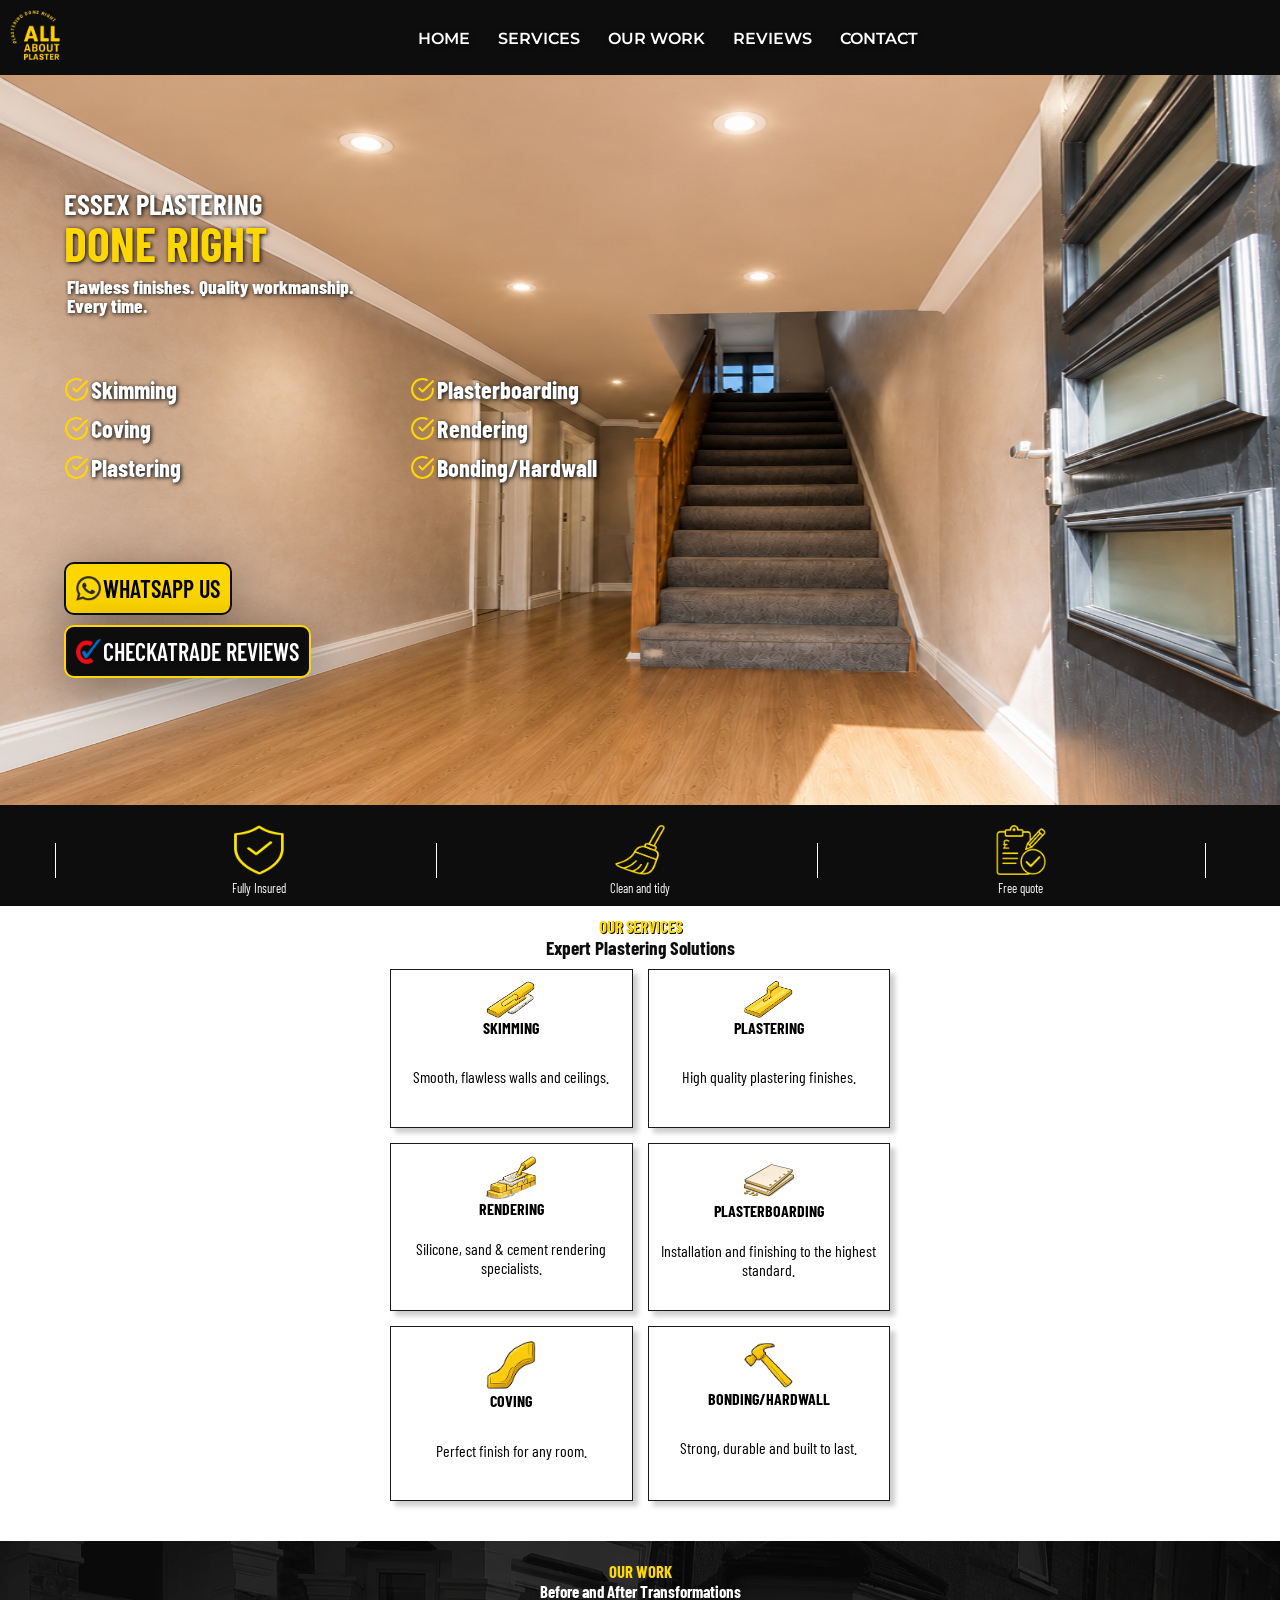
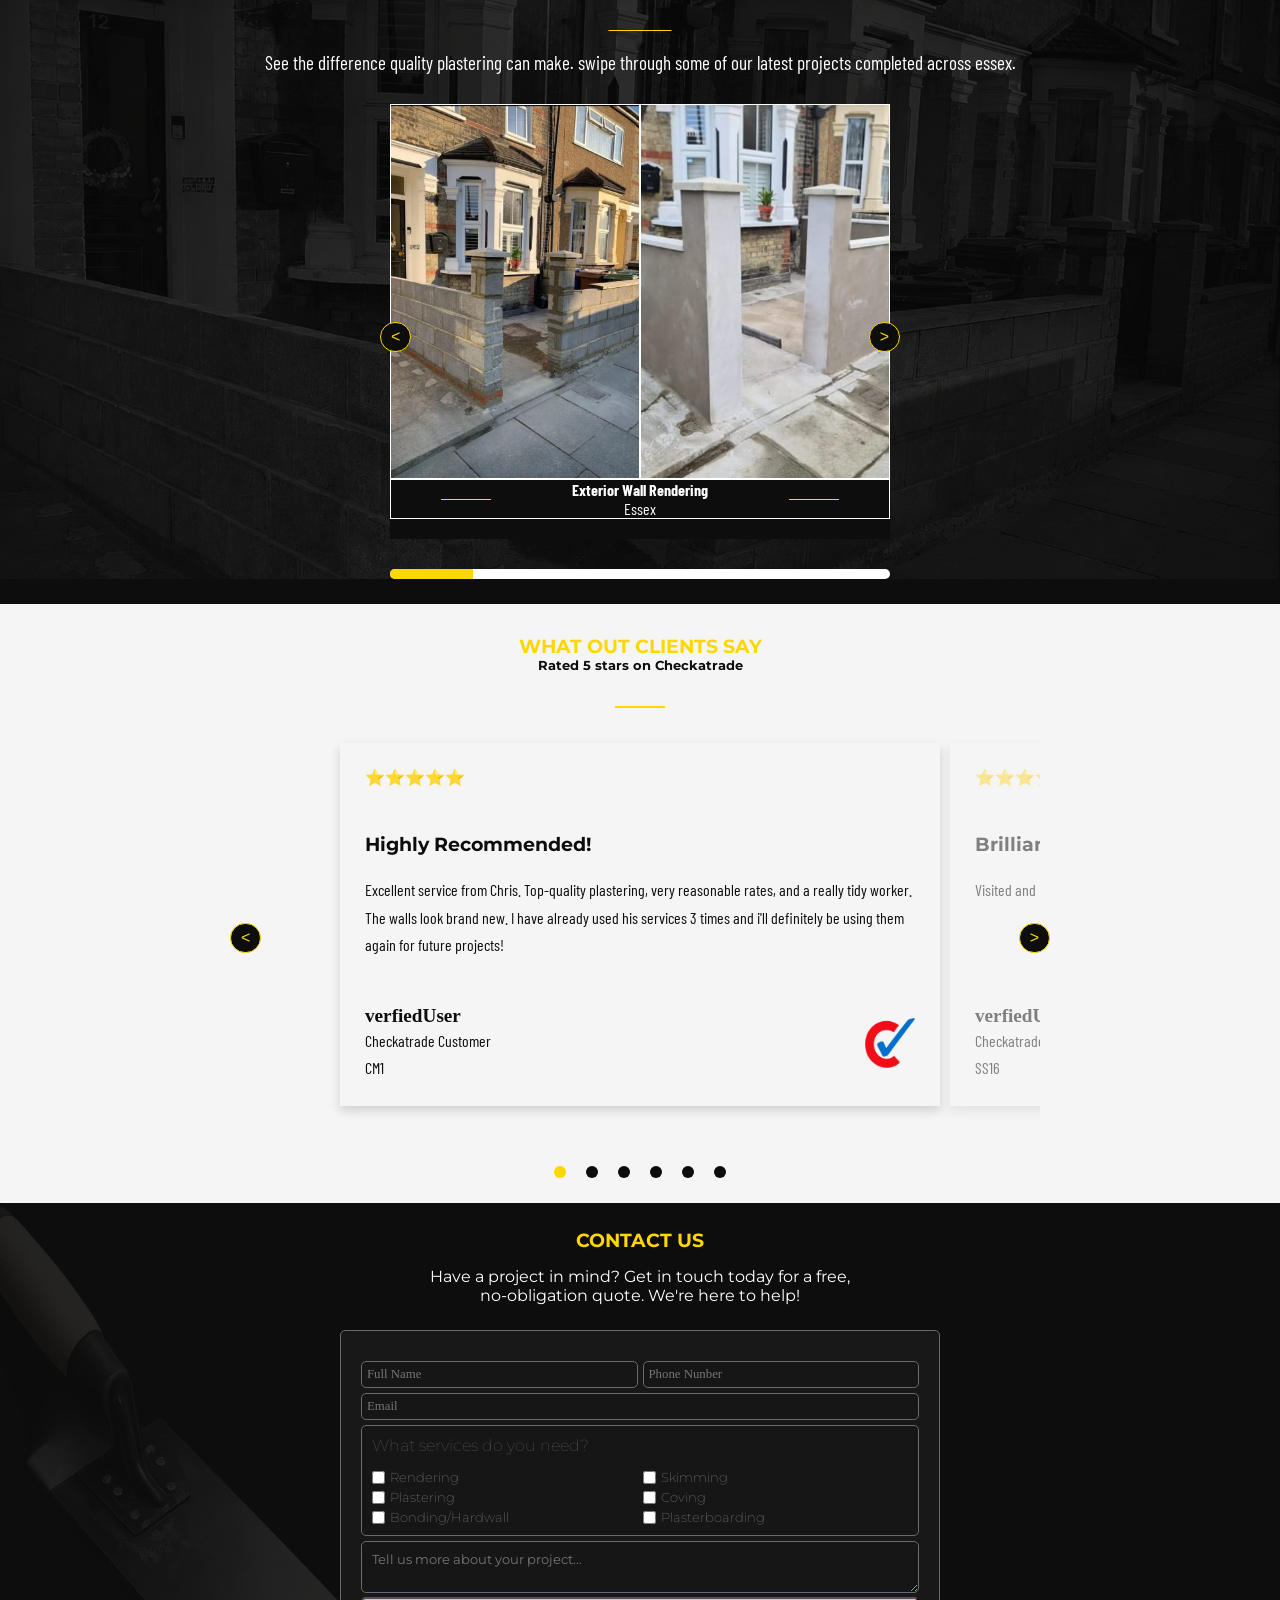
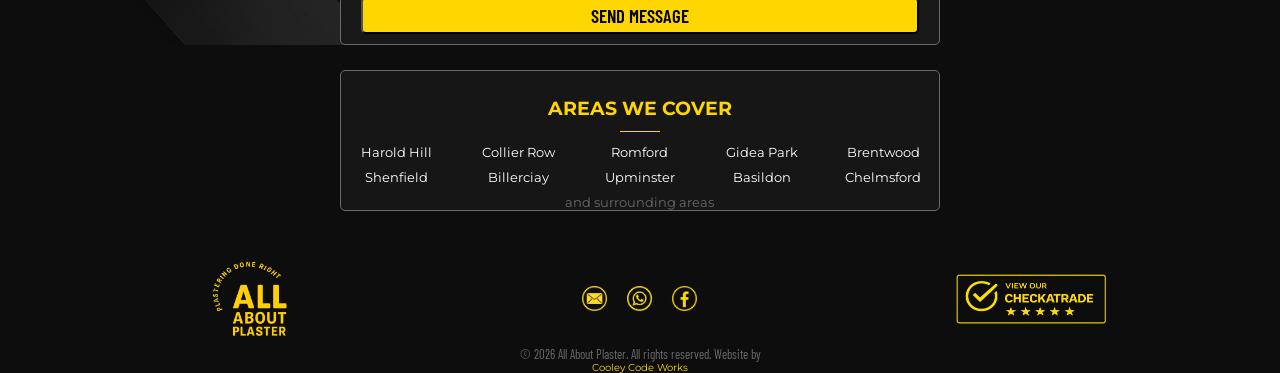
<file: index.html>
<!DOCTYPE html>
<html lang="en">
<head>
    <meta charset="UTF-8">
    <meta name="viewport" content="width=device-width, initial-scale=1.0">
    <title>All About Plaster</title>
    <link rel="stylesheet" href="style.css">
    <link rel="preconnect" href="https://fonts.googleapis.com">
    <link rel="preconnect" href="https://fonts.gstatic.com" crossorigin>
    <link href="https://fonts.googleapis.com/css2?family=Barlow+Condensed:wght@400;600;700&family=Montserrat:wght@400;500;600&display=swap" rel="stylesheet">

</head>
<body>

    <header class="header_page">
        <div class="header_container">
            <div class="fixedBar">
                <nav class="navbar_container">
                    <a class="plaster_logo" href="#home">
                        <img src="./images/Plastering Logo.webp" alt="All about plaster">
                    </a>

                    <button class="burger">
                        <span></span>
                        <span></span>
                        <span></span>
                    </button>

                    <div class="navbar_buttons">
                        <a class="navbar_button" href="#home">HOME</a>
                        <a class="navbar_button" href="#services">SERVICES</a>
                        <a class="navbar_button" href="#ourwork">OUR WORK</a>
                        <a class="navbar_button" href="#reviews">REVIEWS</a>
                        <a class="navbar_button" href="#contact">CONTACT</a>  
                        <a class="navbar_cta_whatsapp" href="https://wa.me/+447710646878">WHATSAPP</a>
                        <a class="navbar_cta_checkatrade" href="https://www.checkatrade.com/trades/allaboutplaster">CHECKATRADE</a>           
                    </div>
                </nav>
            </div>


            <section class="hero_page" id="home">
                <div class="hero_bg">
                    <picture>
                        <source media="(min-width:1440px)" srcset="./images/Desktop background for hero.png">
                        <source media="(min-width:768px)" srcset="./images/ipad background for hero.png">
                        <img src="./images/mobile_hero_bg.png" alt="Plastering in essex">

                    </picture>
                </div>

                <div class="hero_container container hidden">
                    <div class="header_fonts">
                        <div class="hero_title1">
                        <h1>ESSEX PLASTERING</h1>
                        </div>
                        <div class="hero_title2">
                        <h1>DONE RIGHT</h1>
                        </div>
                        <div class="hero_p">
                            <p>
                                Flawless finishes. Quality workmanship.
                                Every time.
                            </p>
                        </div>
                    </div>

                    <div class="skill_ticks">
                        <div class="skill_tick hidden">
                            <img src="./images/check-circle yellow.svg" alt="">
                            <span>Skimming</span>
                        </div>
                        <div class="skill_tick hidden">
                            <img src="./images/check-circle yellow.svg" alt="">
                            <span>Plasterboarding</span>
                        </div>
                        <div class="skill_tick hidden">
                            <img src="./images/check-circle yellow.svg" alt="">
                            <span>Coving</span>
                        </div>
                        <div class="skill_tick hidden">
                            <img src="./images/check-circle yellow.svg" alt="">
                            <span>Rendering</span>
                        </div>
                        <div class="skill_tick hidden">
                            <img src="./images/check-circle yellow.svg" alt="">
                            <span>Plastering<span>
                        </div>
                        <div class="skill_tick hidden">
                            <img src="./images/check-circle yellow.svg" alt="">
                            <span>Bonding/Hardwall</span>
                        </div>
                    </div>

                    <div class="ctaHeros">
                        <a class="ctaWhatsappHero" href="https://wa.me/+447710646878">
                            <img src="./images/whatsapp black.webp" alt="Whatsapp us">
                            <span>WHATSAPP US</span>
                        </a>
                        <a class="ctaCheckatradeHero" href="https://www.checkatrade.com/trades/allaboutplaster">
                            <img src="./images/checkatrade logo.webp" alt="Checkatrade">
                            <span>CHECKATRADE REVIEWS</span>
                        </a>
                    </div>     
                </div>
            </section>
        </div>
    </header>

    <section class="starContainer container">
        <div class="starButtons hidden">
            <div class="starButton">
                <img src="./images/fully insured shield.webp" alt="Fully insured">
                <span>Fully Insured</span>
            </div>
            <div class="starButton">
                <img src="./images/brush.webp" alt="Clean and tidy">
                <span>Clean and tidy</span>
            </div>
            <div class="starButton">
                <img src="./images/Free quotation.webp" alt="Free quote">
                <span>Free quote</span>
            </div>
        </div>
    </section>

    <section class="servicePage" id="services">
        <div class="serviceContainer container">
            <div class="serviceTitles">
                <div class="serviceTitle1 hidden">
                    <h2>OUR SERVICES</h2>
                </div>
                <div class="serviceTitle2 hidden">
                    <h1>Expert Plastering Solutions</h1>
                </div>
            </div>

            <div class="serviceButtons">
                <div class="serviceButton hidden">
                    <img src="./images/skimming.webp" alt="Skimming">
                    <h4>SKIMMING</h4>
                    <p>Smooth, flawless walls and ceilings.</p>
                </div>
                <div class="serviceButton hidden">
                    <img src="./images/plastering.webp" alt="Plastering">
                    <h4>PLASTERING</h4>
                    <p>High quality plastering finishes.</p>
                </div>
                <div class="serviceButton hidden">
                    <img src="./images/rendering.webp" alt="Rendering">
                    <h4>RENDERING</h4>
                    <p>Silicone, sand & cement rendering specialists.</p>
                </div>
                <div class="serviceButton hidden">
                    <img src="./images/plasterboarding.webp" alt="Plasterboarding">
                    <h4>PLASTERBOARDING</h4>
                    <p>Installation and finishing to the highest standard.</p>
                </div>
                <div class="serviceButton hidden">
                    <img src="./images/coving.webp" alt="Coving">
                    <h4>COVING</h4>
                    <p>Perfect finish for any room.</p>
                </div>
                <div class="serviceButton hidden">
                    <img src="./images/bonding and hardwall.webp" alt="Bonding/Hardwall">
                    <h4>BONDING/HARDWALL</h4>
                    <p>Strong, durable and built to last.</p>
                </div>
            </div>
        </div>
    </section>
    <section class="beforeAndAfterPage hidden" id="ourwork">
        <div class="reviewPageimg"><img src="./images/review bg.webp" alt=""></div>
        <div class="beforeAndAfterContainer container">
            <div class="beforeAndAfterTitles">
                <div class="beforeAndAfterTitle1">
                    <h2>OUR WORK</h2>
                </div>
                <div class="beforeAndAfterTitle2">
                    <h1>Before and After Transformations</h1>
                </div>
                <div class="beforeAndAfterP">
                    <P>See the difference quality plastering can make.
                        swipe through some of our latest projects 
                        completed across essex.
                    </P>
                </div>
            </div>

            <div class="beforeAndAfterCarousel">
                <button class="beforeAndAfterPrevArrow">
                    &lt;
                </button>

                <div class="beforeAndAfterCarouselWindow">

                    <div class="beforeAndAfterTrack">
                        <div class="beforeAndAfterCards">
                            <div class="beforeCard">
                                <img src="./images/before1.png" alt="">
                                <span>BEFORE</span>
                            </div>
                            <div class="afterCard">
                                <img src="./images/After1.png" alt="">
                                <span>AFTER</span>
                            </div>
                            <div class="locationOfWork container">
                                <h4>Exterior Wall Rendering</h4>
                                <p>Essex</p>
                            </div>


                        </div>      
                        <div class="beforeAndAfterCards">
                            <div class="beforeCard">
                                <img src="./images/before2.webp" alt="">
                                <span>BEFORE</span>
                            </div>
                            <div class="afterCard">
                                <img src="./images/after2.webp" alt="">
                                <span>AFTER</span>
                            </div>
                            <div class="locationOfWork container">
                                <h4>Exterior Wall Rendering</h4>
                                <p>Essex</p>
                            </div>

                        </div>      
                        <div class="beforeAndAfterCards">
                            <div class="beforeCard">
                                <img src="./images/before3.webp" alt="">
                                <span>BEFORE</span>
                            </div>
                            <div class="afterCard">
                                <img src="./images/after3.webp" alt="">
                                <span>AFTER</span>
                            </div>
                            <div class="locationOfWork container">
                                <h4>Exterior Wall Rendering</h4>
                                <p>Essex</p>
                            </div>

                        </div>  
                        <div class="beforeAndAfterCards">
                            <div class="beforeCard">
                                <img src="./images/before4.webp" alt="">
                                <span>BEFORE</span>
                            </div>
                            <div class="afterCard">
                                <img src="./images/after4.webp" alt="">
                                <span>AFTER</span>
                            </div>
                            <div class="locationOfWork container">
                                <h4>Exterior Wall Rendering</h4>
                                <p>Essex</p>
                            </div>

                        </div> 
                        <div class="beforeAndAfterCards">
                            <div class="beforeCard">
                                <img src="./images/before5.webp" alt="">
                                <span>BEFORE</span>
                            </div>
                            <div class="afterCard">
                                <img src="./images/after5.webp" alt="">
                                <span>AFTER</span>
                            </div>
                            <div class="locationOfWork container">
                                <h4>Exterior Wall Rendering</h4>
                                <p>Essex</p>
                            </div>

                        </div> 
                        <div class="beforeAndAfterCards">
                            <div class="beforeCard">
                                <img src="./images/before6.webp" alt="">
                                <span>BEFORE</span>
                            </div>
                            <div class="afterCard">
                                <img src="./images/after6.webp" alt="">
                                <span>AFTER</span>
                            </div>
                            <div class="locationOfWork container">
                                <h4>Exterior Wall Rendering</h4>
                                <p>Essex</p>
                            </div>

                        </div>                       
                    </div>
                </div>

                <button class="beforeAndAfterNextArrow">
                    &GT;
                </button>
            </div>

            <div class="progressBar container">
                    <div class="progress">
                    </div>
                </div>
        </div>
    </section>

    <section class="reviewPage hidden" id="reviews">
        <div class="reviewContainer container">
            <div class="reviewTitles">
                <div class="reviewTitle1">
                    <h1>WHAT OUT CLIENTS SAY</h1>
                </div>
                <div class="reviewTitle2"> 
                    <H2>Rated 5 stars on Checkatrade</H2>
                </div>
            </div>

            <div class="reviewCarousel">
                <button class="reviewPrevButton">&lt;</button>
                    <div class="reviewWindow">
                        <div class="reviewTracker">                      
                            <div class="reviewCard">
                                <div class="Stars">
                                    ⭐⭐⭐⭐⭐
                                </div>
                                <h1>Highly Recommended!</h1>
                                <div class="reviewP">
                                    <p>Excellent service from Chris. Top-quality plastering, very reasonable rates, 
                                        and a really tidy worker. 
                                        The walls look brand new. 
                                        I have already used his services 3 times and 
                                        i'll definitely be using them again for future projects!</p>
                                </div>
                                <div class="customerRating">
                                    <div class="verifedUser">
                                        <h5>verfiedUser</h5>
                                        <span> Checkatrade Customer</span>
                                        <span>CM1</span>
                                    </div>
                                    <div class="checkatradeLogo">
                                        <img src="./images/checkatrade logo.webp" alt="Checkatrade">
                                    </div>
                                </div>
                            </div>
                            <div class="reviewCard">
                                <div class="Stars">
                                    ⭐⭐⭐⭐⭐
                                </div>
                                <h1>Brilliant craftsman, highly recommend</h1>
                                <div class="reviewP">
                                    <p>Visited and provided quote within a couple of days of request,
                                        very knowledgeable about his trade. 
                                    </p>
                                </div>
                                <div class="customerRating">
                                    <div class="verifedUser">
                                        <h5>verfiedUser</h5>
                                        <span> Checkatrade Customer</span>
                                        <span>
                                            SS16
                                        </span>
                                    </div>
                                    <div class="checkatradeLogo">
                                        <img src="./images/checkatrade logo.webp" alt="Checkatrade">
                                    </div>
                                </div>
                            </div>
                            <div class="reviewCard">
                                <div class="Stars">
                                    ⭐⭐⭐⭐⭐
                                </div>
                                <h1>Great job, good value, no issues.</h1>
                                <div class="reviewP">
                                    <p>Chris just completed the ceiling repairs to my kitchen. While I had to wait abit
                                        for his availability, it was worth the wait. Chris was punctual, protected the area,
                                        took his time to deliver good quality, was pleasant, respected my home
                                        and patiently talked to me through the process. I'm pleased with the work
                                        and I highly recommend his services. 
                                    </p>
                                </div>
                                <div class="customerRating">
                                    <div class="verifedUser">
                                        <h5>verfiedUser</h5>
                                        <span> Checkatrade Customer</span>
                                        <span>RM3</span>
                                    </div>
                                    <div class="checkatradeLogo">
                                        <img src="./images/checkatrade logo.webp" alt="Checkatrade">
                                    </div>
                                </div>
                            </div>
                            <div class="reviewCard">
                                <div class="Stars">
                                    ⭐⭐⭐⭐⭐
                                </div>
                                <h1>Would hire again</h1>
                                <div class="reviewP">
                                    <p>70+ year old cracked and battle-worn bedroom ceiling skimmed and patching up
                                        on a wall. I can't fault Chris from AAP. Polite, on time, knowledgeable, worked
                                        hard and most importantly for me wanted to solve problems
                                        rather than looking at me blankly for answers which i've found with other
                                        companies. Decent price, not the cheapest,not overpriced. I would definitely 
                                        hire again. 
                                    </p>
                                </div>
                                <div class="customerRating">
                                    <div class="verifedUser">
                                        <h5>verfiedUser</h5>
                                        <span> Checkatrade Customer</span>
                                        <span>RM14</span>
                                    </div>
                                    <div class="checkatradeLogo">
                                        <img src="./images/checkatrade logo.webp" alt="Checkatrade">
                                    </div>
                                </div>
                            </div>
                            <div class="reviewCard">
                                <div class="Stars">
                                    ⭐⭐⭐⭐⭐
                                </div>
                                <h1>Full house plaster excluding kitchen and bathroom</h1>
                                <div class="reviewP">
                                    <p>Chris was extremely professional and reliable throughout the job.
                                        He plastered our entire bungalow(excluding the bathroom and kitchen)
                                        to a very high standard. The work was finished on time and offered at a fair
                                        price. We're really pleased with the result and wouldn't hesitate to recommend
                                        him. 
                                    </p>
                                </div>
                                <div class="customerRating">
                                    <div class="verifedUser">
                                        <h5>Daisy P</h5>
                                        <span> Checkatrade Customer</span>
                                        <span>CM2</span>
                                    </div>
                                    <div class="checkatradeLogo">
                                        <img src="./images/checkatrade logo.webp" alt="Checkatrade">
                                    </div>
                                </div>
                            </div>
                            <div class="reviewCard">
                                <div class="Stars">
                                    ⭐⭐⭐⭐⭐
                                </div>
                                <h1>Professional, reliable, and does a fantastic job</h1>
                                <div class="reviewP">
                                    <p>Chris recently plastered 2 bedrooms for me, he done a fantastic job,
                                        and was super reliable, responsive and friendly. We've booked him in for
                                        more work, and would 100% recommend him.

                                    </p>
                                </div>
                                <div class="customerRating">
                                    <div class="verifedUser">
                                        <h5>verfiedUser</h5>
                                        <span> Checkatrade Customer</span>
                                        <span>RM14</span>
                                    </div>
                                    <div class="checkatradeLogo">
                                        <img src="./images/checkatrade logo.webp" alt="Checkatrade">
                                    </div>
                                </div>
                            </div>
                        </div>
                    </div>


                <button class="reviewNextButton">&GT;</button>

                <div class="reviewDots">
                    <span></span>
                    <span></span>
                    <span></span>
                    <span></span>
                    <span></span>
                    <span></span>
                </div>
            </div>
        </div>
    </section>

    <section class="contactPage hidden" id="contact">
        <div class="contactBg"><img src="./images/contactFormBg.webp"></div>
        <div class="contactContainer container">
            <div class="contactTitles">
                <div class="contactTitle1"><h1>
                    CONTACT US</h1>
                </div>
                <div class="contactP"><p>               
                    Have a project in mind? Get in touch today for a free, 
                    no-obligation quote. We're here to help!</p>
                </div>
            </div>

            <form class="contactForm" id="contactForm">
                <input type="hidden" name="form-name" value="contact">
                <div class="formRow">
                    <label><input type="text" id="fullName" name="fullName" placeholder="Full Name" required>
                    </label>
                    <label><input type="tel" id="phone" name="phone" placeholder="Phone Nunber"></label>
                </div>

                <label><input type="text" id="email" name="Email" placeholder="Email" required></label>

                <div class="servicesNeeded"><h3>What services do you need?</h3>
                    <label><input name="rendering" type="checkbox">Rendering</label>
                    <label><input type="checkbox" name="skimming">Skimming</label>
                    <label><input type="checkbox" name="plastering">Plastering</label>
                    <label><input type="checkbox" name="coving">Coving</label>
                    <label><input type="checkbox" name="Bonding/Hardwall">Bonding/Hardwall</label>
                    <label><input type="checkbox" name="Plasterboarding">Plasterboarding</label>
                </div>

                <label><textarea id="message" name="message" 
                    placeholder="Tell us more about your project..." required></textarea>


                <button type="submit" id="sendBtn" class="contactButton">
                    <h3>SEND MESSAGE</h3>
                </button>
            </form>
        </div>
    </section>

        <div class="areasCoveredSection container">
            <div class="areasCoveredWrapper">
                <div class="areasCoveredTitle">
                    <h1>AREAS WE COVER</h1>
                </div>
                <div class="areasCovered">
                    <div class="AreaCover">
                        <span>Harold Hill</span>
                    </div>
                    <div class="AreaCover">
                        <span>Collier Row</span>
                    </div>
                    <div class="AreaCover">
                        <span>Romford</span>
                    </div>
                    <div class="AreaCover">
                        <span>Gidea Park</span>
                    </div>
                    <div class="AreaCover">
                        <span>Brentwood</span>
                    </div>
                    <div class="AreaCover">
                        <span>Shenfield</span>
                    </div>
                    <div class="AreaCover">
                        <span>Billerciay</span>
                    </div>
                    <div class="AreaCover">
                        <span>Upminster</span>
                    </div>
                    <div class="AreaCover">
                        <span>Basildon</span>
                    </div>
                    <div class="AreaCover">
                        <span>Chelmsford</span>
                    </div>
                    <div class="surroundingAreas">
                        <span>and surrounding areas</span>
                    </div>
                </div>
            </div>
        </div>

        <footer class="footer_page hidden">
            <div class="footerContainer container">
                <div class="socialIcons">
                    <a class="socialIcon" href="mailto:allaboutplasterservices@gmail.com">
                        <img src="./images/yellow email icon.webp" alt="">
                    </a>
                    <a class="socialIcon" href="https://wa.me/+447710646878">
                        <img src="./images/whatsapp yellow icon.webp" alt="">
                    </a>
                    <a class="socialIcon" href="https://www.facebook.com/people/All-About-Plaster/100092757605599/">
                        <img src="./images/yellow facebook icon.webp" alt="">
                    </a>
                </div>

                <a class="checkaTradeFooter" href="https://www.checkatrade.com/trades/allaboutplaster">
                    <img src="./images/yellow checkatrade footer.webp" alt="">
                </a>
                <a class="footerLogo" href="#home">
                    <img src="./images/Plastering Logo.webp" alt="">
                </a>
            </div>
            <div class="copyRight"><p>
                &copy; 2026 All About Plaster. All rights reserved.
                Website by </p> <a class="CooleyCodeWorks" href="#">Cooley Code Works</a>
            </div>
        </footer>



<script src="script.js"></script>
</body>
</html>
</file>
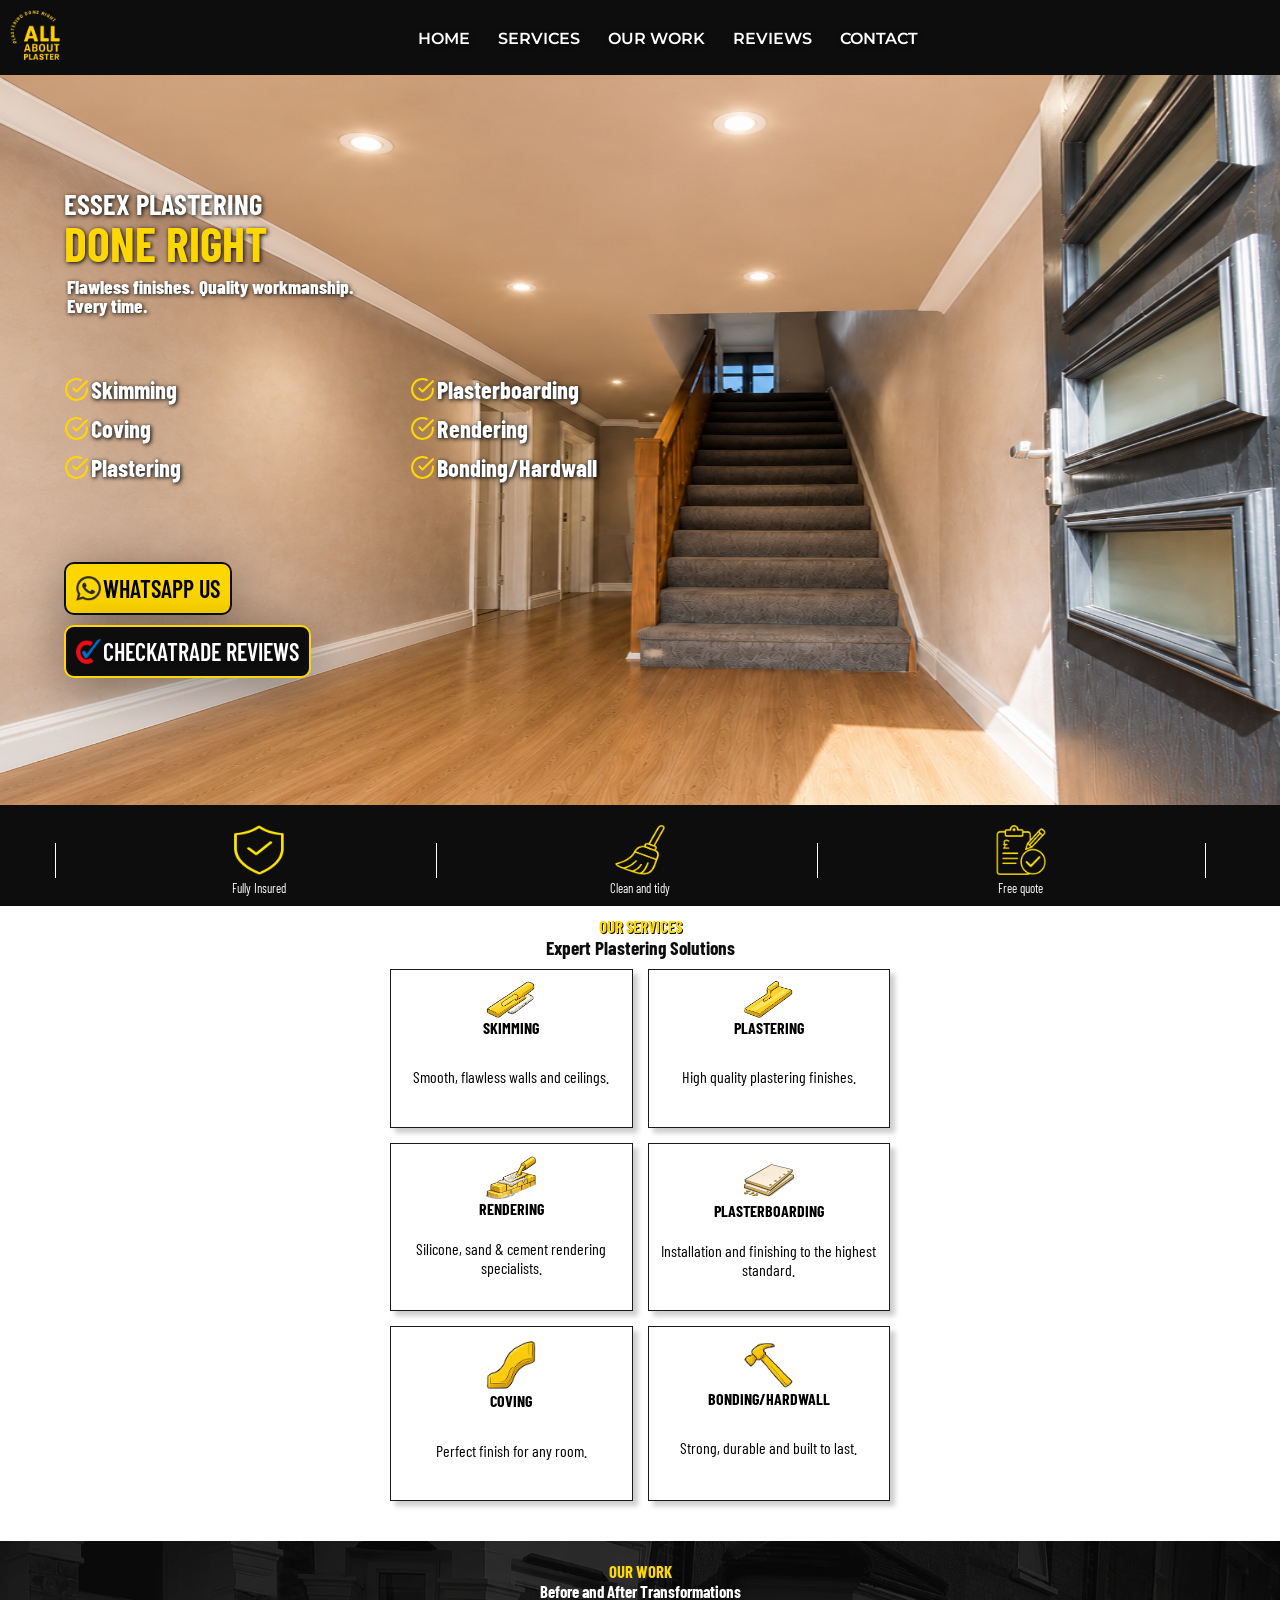
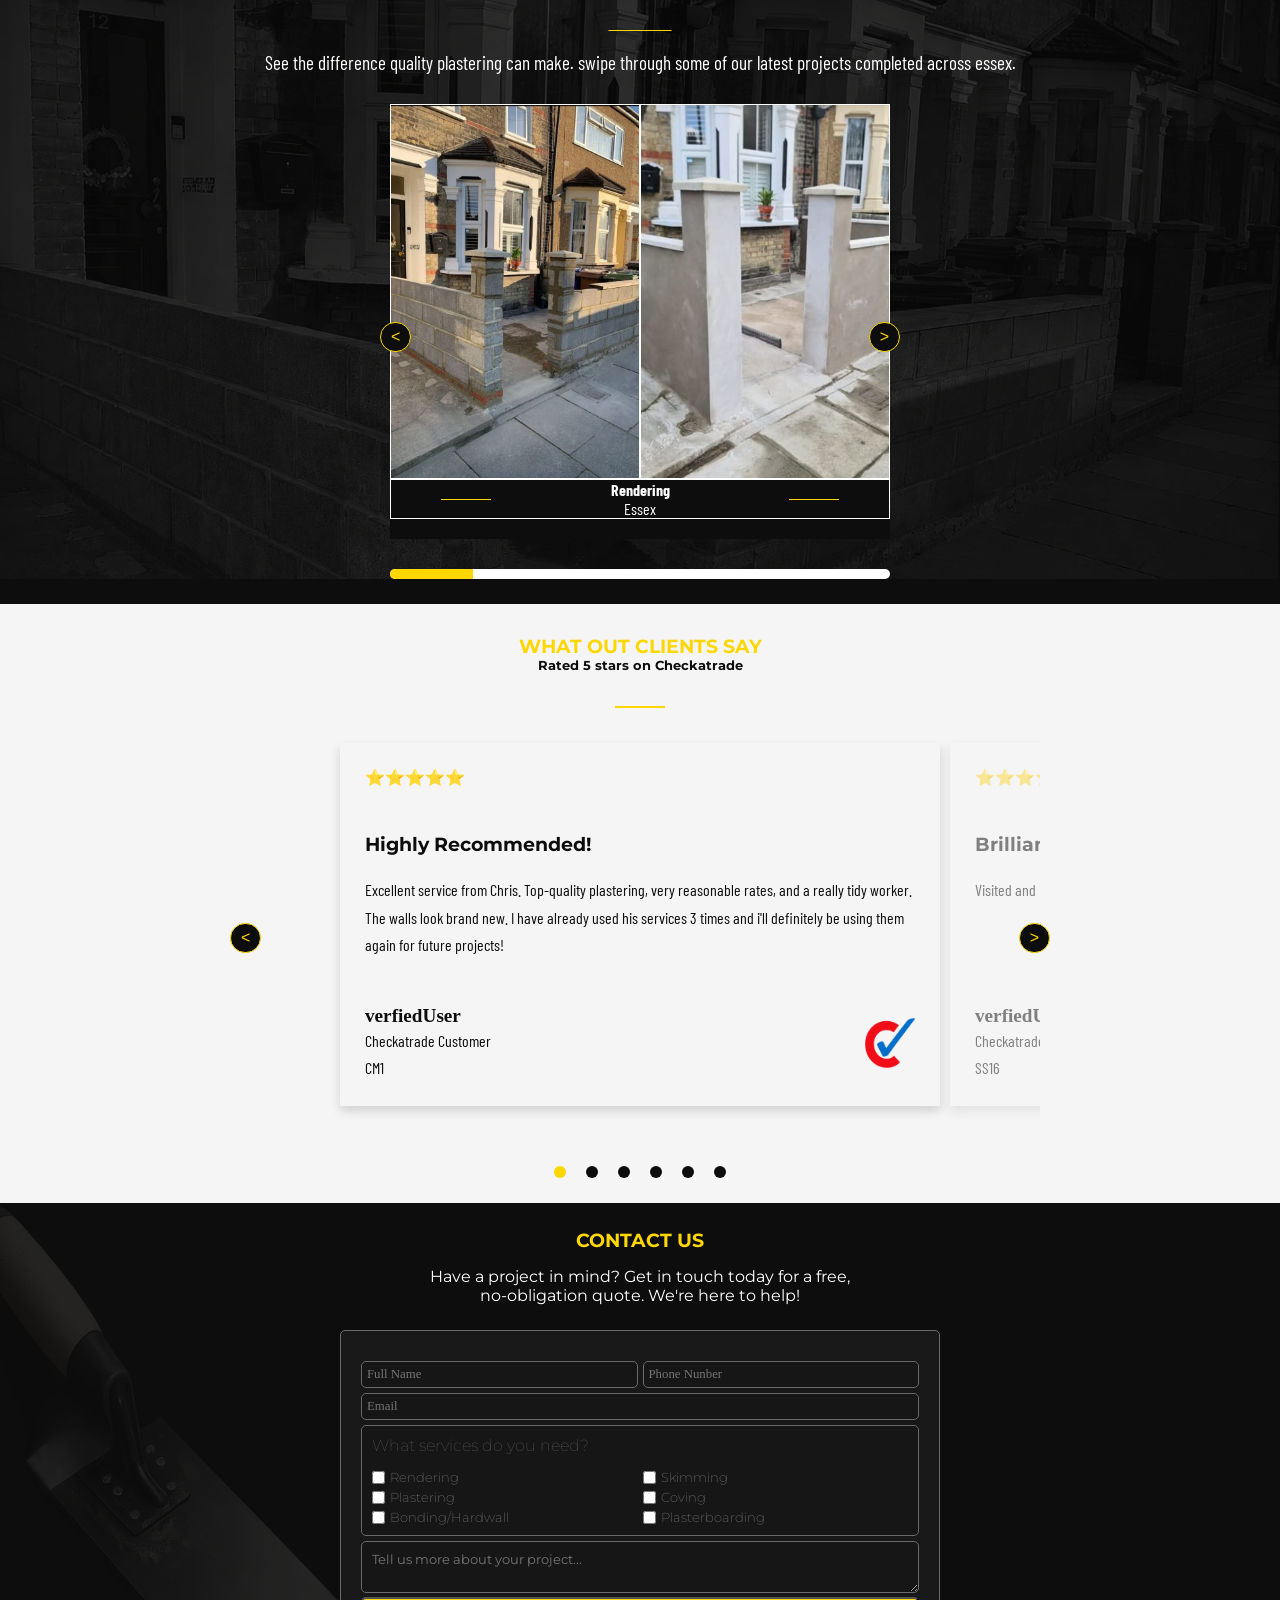
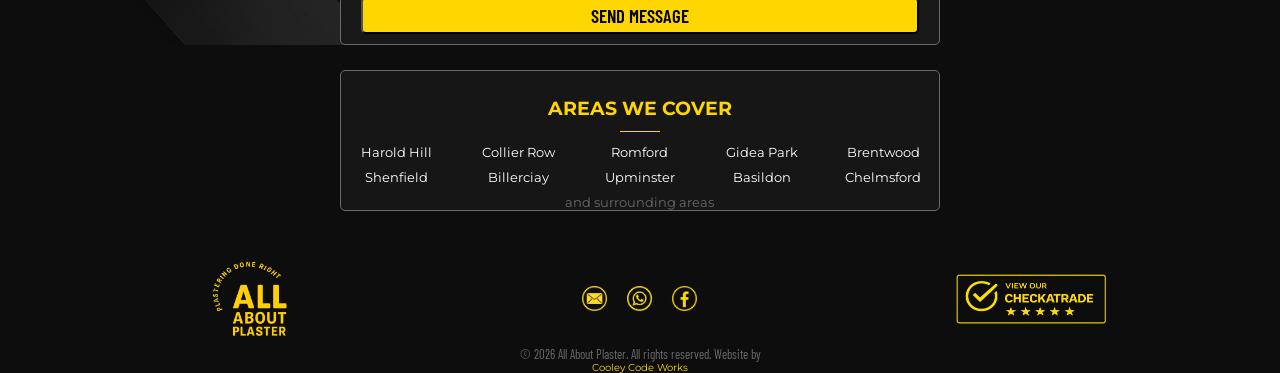
<file: public/index.html>
<!DOCTYPE html>
<html lang="en">
<head>
    <meta charset="UTF-8">
    <meta name="viewport" content="width=device-width, initial-scale=1.0">
    <title>All About Plaster</title>
    <link rel="stylesheet" href="style.css">
    <link rel="preconnect" href="https://fonts.googleapis.com">
    <link rel="preconnect" href="https://fonts.gstatic.com" crossorigin>
    <link href="https://fonts.googleapis.com/css2?family=Barlow+Condensed:wght@400;600;700&family=Montserrat:wght@400;500;600&display=swap" rel="stylesheet">

</head>
<body>

    <header class="header_page">
        <div class="header_container">
            <div class="fixedBar">
                <nav class="navbar_container">
                    <a class="plaster_logo" href="#home">
                        <img src="./images/Plastering Logo.webp" alt="All about plaster">
                    </a>

                    <button class="burger">
                        <span></span>
                        <span></span>
                        <span></span>
                    </button>

                    <div class="navbar_buttons">
                        <a class="navbar_button" href="#home">HOME</a>
                        <a class="navbar_button" href="#services">SERVICES</a>
                        <a class="navbar_button" href="#ourwork">OUR WORK</a>
                        <a class="navbar_button" href="#reviews">REVIEWS</a>
                        <a class="navbar_button" href="#contact">CONTACT</a>  
                        <a class="navbar_cta_whatsapp" href="https://wa.me/+447710646878">WHATSAPP</a>
                        <a class="navbar_cta_checkatrade" href="https://www.checkatrade.com/trades/allaboutplaster">CHECKATRADE</a>           
                    </div>
                </nav>
            </div>


            <section class="hero_page" id="home">
                <div class="hero_bg">
                    <picture>
                        <source media="(min-width:1440px)" srcset="./images/Desktop background for hero.png">
                        <source media="(min-width:768px)" srcset="./images/ipad background for hero.png">
                        <img src="./images/mobile_hero_bg.png" alt="Plastering in essex">

                    </picture>
                </div>

                <div class="hero_container container hidden">
                    <div class="header_fonts">
                        <div class="hero_title1">
                        <h1>ESSEX PLASTERING</h1>
                        </div>
                        <div class="hero_title2">
                        <h1>DONE RIGHT</h1>
                        </div>
                        <div class="hero_p">
                            <p>
                                Flawless finishes. Quality workmanship.
                                Every time.
                            </p>
                        </div>
                    </div>

                    <div class="skill_ticks">
                        <div class="skill_tick hidden">
                            <img src="./images/check-circle yellow.svg" alt="">
                            <span>Skimming</span>
                        </div>
                        <div class="skill_tick hidden">
                            <img src="./images/check-circle yellow.svg" alt="">
                            <span>Plasterboarding</span>
                        </div>
                        <div class="skill_tick hidden">
                            <img src="./images/check-circle yellow.svg" alt="">
                            <span>Coving</span>
                        </div>
                        <div class="skill_tick hidden">
                            <img src="./images/check-circle yellow.svg" alt="">
                            <span>Rendering</span>
                        </div>
                        <div class="skill_tick hidden">
                            <img src="./images/check-circle yellow.svg" alt="">
                            <span>Plastering<span>
                        </div>
                        <div class="skill_tick hidden">
                            <img src="./images/check-circle yellow.svg" alt="">
                            <span>Bonding/Hardwall</span>
                        </div>
                    </div>

                    <div class="ctaHeros">
                        <a class="ctaWhatsappHero" href="https://wa.me/+447710646878">
                            <img src="./images/whatsapp black.webp" alt="Whatsapp us">
                            <span>WHATSAPP US</span>
                        </a>
                        <a class="ctaCheckatradeHero" href="https://www.checkatrade.com/trades/allaboutplaster">
                            <img src="./images/checkatrade logo.webp" alt="Checkatrade">
                            <span>CHECKATRADE REVIEWS</span>
                        </a>
                    </div>     
                </div>
            </section>
        </div>
    </header>

    <section class="starContainer container">
        <div class="starButtons hidden">
            <div class="starButton">
                <img src="./images/fully insured shield.webp" alt="Fully insured">
                <span>Fully Insured</span>
            </div>
            <div class="starButton">
                <img src="./images/brush.webp" alt="Clean and tidy">
                <span>Clean and tidy</span>
            </div>
            <div class="starButton">
                <img src="./images/Free quotation.webp" alt="Free quote">
                <span>Free quote</span>
            </div>
        </div>
    </section>

    <section class="servicePage" id="services">
        <div class="serviceContainer container">
            <div class="serviceTitles">
                <div class="serviceTitle1 hidden">
                    <h2>OUR SERVICES</h2>
                </div>
                <div class="serviceTitle2 hidden">
                    <h1>Expert Plastering Solutions</h1>
                </div>
            </div>

            <div class="serviceButtons">
                <div class="serviceButton hidden">
                    <img src="./images/skimming.webp" alt="Skimming">
                    <h4>SKIMMING</h4>
                    <p>Smooth, flawless walls and ceilings.</p>
                </div>
                <div class="serviceButton hidden">
                    <img src="./images/plastering.webp" alt="Plastering">
                    <h4>PLASTERING</h4>
                    <p>High quality plastering finishes.</p>
                </div>
                <div class="serviceButton hidden">
                    <img src="./images/rendering.webp" alt="Rendering">
                    <h4>RENDERING</h4>
                    <p>Silicone, sand & cement rendering specialists.</p>
                </div>
                <div class="serviceButton hidden">
                    <img src="./images/plasterboarding.webp" alt="Plasterboarding">
                    <h4>PLASTERBOARDING</h4>
                    <p>Installation and finishing to the highest standard.</p>
                </div>
                <div class="serviceButton hidden">
                    <img src="./images/coving.webp" alt="Coving">
                    <h4>COVING</h4>
                    <p>Perfect finish for any room.</p>
                </div>
                <div class="serviceButton hidden">
                    <img src="./images/bonding and hardwall.webp" alt="Bonding/Hardwall">
                    <h4>BONDING/HARDWALL</h4>
                    <p>Strong, durable and built to last.</p>
                </div>
            </div>
        </div>
    </section>
    <section class="beforeAndAfterPage hidden" id="ourwork">
        <div class="reviewPageimg"><img src="./images/review bg.webp" alt=""></div>
        <div class="beforeAndAfterContainer container">
            <div class="beforeAndAfterTitles">
                <div class="beforeAndAfterTitle1">
                    <h2>OUR WORK</h2>
                </div>
                <div class="beforeAndAfterTitle2">
                    <h1>Before and After Transformations</h1>
                </div>
                <div class="beforeAndAfterP">
                    <P>See the difference quality plastering can make.
                        swipe through some of our latest projects 
                        completed across essex.
                    </P>
                </div>
            </div>

            <div class="beforeAndAfterCarousel">
                <button class="beforeAndAfterPrevArrow">
                    &lt;
                </button>

                <div class="beforeAndAfterCarouselWindow">

                    <div class="beforeAndAfterTrack">
                        <div class="beforeAndAfterCards">
                            <div class="beforeCard">
                                <img src="./images/before1.png" alt="">
                                <span>BEFORE</span>
                            </div>
                            <div class="afterCard">
                                <img src="./images/After1.png" alt="">
                                <span>AFTER</span>
                            </div>
                            <div class="locationOfWork container">
                                <h4>Rendering</h4>
                                <p>Essex</p>
                            </div>


                        </div>      
                        <div class="beforeAndAfterCards">
                            <div class="beforeCard">
                                <img src="./images/before2.webp" alt="">
                                <span>BEFORE</span>
                            </div>
                            <div class="afterCard">
                                <img src="./images/after2.webp" alt="">
                                <span>AFTER</span>
                            </div>
                            <div class="locationOfWork container">
                                <h4>Skimming artex ceiling</h4>
                                <p>Brentwood</p>
                            </div>

                        </div>      
                        <div class="beforeAndAfterCards">
                            <div class="beforeCard">
                                <img src="./images/before3.webp" alt="">
                                <span>BEFORE</span>
                            </div>
                            <div class="afterCard">
                                <img src="./images/after3.webp" alt="">
                                <span>AFTER</span>
                            </div>
                            <div class="locationOfWork container">
                                <h4>ceiling reskim</h4>
                                <p>Brentwood</p>
                            </div>

                        </div>  
                        <div class="beforeAndAfterCards">
                            <div class="beforeCard">
                                <img src="./images/before4.webp" alt="">
                                <span>BEFORE</span>
                            </div>
                            <div class="afterCard">
                                <img src="./images/after4.webp" alt="">
                                <span>AFTER</span>
                            </div>
                            <div class="locationOfWork container">
                                <h4>Rendering</h4>
                                <p>Chelmsford</p>
                            </div>

                        </div> 
                        <div class="beforeAndAfterCards">
                            <div class="beforeCard">
                                <img src="./images/before5.webp" alt="">
                                <span>BEFORE</span>
                            </div>
                            <div class="afterCard">
                                <img src="./images/after5.webp" alt="">
                                <span>AFTER</span>
                            </div>
                            <div class="locationOfWork container">
                                <h4>Rendering</h4>
                                <p>Chelmsford</p>
                            </div>

                        </div> 
                        <div class="beforeAndAfterCards">
                            <div class="beforeCard">
                                <img src="./images/before6.webp" alt="">
                                <span>BEFORE</span>
                            </div>
                            <div class="afterCard">
                                <img src="./images/after6.webp" alt="">
                                <span>AFTER</span>
                            </div>
                            <div class="locationOfWork container">
                                <h4>Reboard and skim</h4>
                                <p>Upminster</p>
                            </div>

                        </div>                       
                    </div>
                </div>

                <button class="beforeAndAfterNextArrow">
                    &GT;
                </button>
            </div>

            <div class="progressBar container">
                    <div class="progress">
                    </div>
                </div>
        </div>
    </section>

    <section class="reviewPage hidden" id="reviews">
        <div class="reviewContainer container">
            <div class="reviewTitles">
                <div class="reviewTitle1">
                    <h1>WHAT OUT CLIENTS SAY</h1>
                </div>
                <div class="reviewTitle2"> 
                    <H2>Rated 5 stars on Checkatrade</H2>
                </div>
            </div>

            <div class="reviewCarousel">
                <button class="reviewPrevButton">&lt;</button>
                    <div class="reviewWindow">
                        <div class="reviewTracker">                      
                            <div class="reviewCard">
                                <div class="Stars">
                                    ⭐⭐⭐⭐⭐
                                </div>
                                <h1>Highly Recommended!</h1>
                                <div class="reviewP">
                                    <p>Excellent service from Chris. Top-quality plastering, very reasonable rates, 
                                        and a really tidy worker. 
                                        The walls look brand new. 
                                        I have already used his services 3 times and 
                                        i'll definitely be using them again for future projects!</p>
                                </div>
                                <div class="customerRating">
                                    <div class="verifedUser">
                                        <h5>verfiedUser</h5>
                                        <span> Checkatrade Customer</span>
                                        <span>CM1</span>
                                    </div>
                                    <div class="checkatradeLogo">
                                        <img src="./images/checkatrade logo.webp" alt="Checkatrade">
                                    </div>
                                </div>
                            </div>
                            <div class="reviewCard">
                                <div class="Stars">
                                    ⭐⭐⭐⭐⭐
                                </div>
                                <h1>Brilliant craftsman, highly recommend</h1>
                                <div class="reviewP">
                                    <p>Visited and provided quote within a couple of days of request,
                                        very knowledgeable about his trade. 
                                    </p>
                                </div>
                                <div class="customerRating">
                                    <div class="verifedUser">
                                        <h5>verfiedUser</h5>
                                        <span> Checkatrade Customer</span>
                                        <span>
                                            SS16
                                        </span>
                                    </div>
                                    <div class="checkatradeLogo">
                                        <img src="./images/checkatrade logo.webp" alt="Checkatrade">
                                    </div>
                                </div>
                            </div>
                            <div class="reviewCard">
                                <div class="Stars">
                                    ⭐⭐⭐⭐⭐
                                </div>
                                <h1>Great job, good value, no issues.</h1>
                                <div class="reviewP">
                                    <p>Chris just completed the ceiling repairs to my kitchen. While I had to wait abit
                                        for his availability, it was worth the wait. Chris was punctual, protected the area,
                                        took his time to deliver good quality, was pleasant, respected my home
                                        and patiently talked to me through the process. I'm pleased with the work
                                        and I highly recommend his services. 
                                    </p>
                                </div>
                                <div class="customerRating">
                                    <div class="verifedUser">
                                        <h5>verfiedUser</h5>
                                        <span> Checkatrade Customer</span>
                                        <span>RM3</span>
                                    </div>
                                    <div class="checkatradeLogo">
                                        <img src="./images/checkatrade logo.webp" alt="Checkatrade">
                                    </div>
                                </div>
                            </div>
                            <div class="reviewCard">
                                <div class="Stars">
                                    ⭐⭐⭐⭐⭐
                                </div>
                                <h1>Would hire again</h1>
                                <div class="reviewP">
                                    <p>70+ year old cracked and battle-worn bedroom ceiling skimmed and patching up
                                        on a wall. I can't fault Chris from AAP. Polite, on time, knowledgeable, worked
                                        hard and most importantly for me wanted to solve problems
                                        rather than looking at me blankly for answers which i've found with other
                                        companies. Decent price, not the cheapest,not overpriced. I would definitely 
                                        hire again. 
                                    </p>
                                </div>
                                <div class="customerRating">
                                    <div class="verifedUser">
                                        <h5>verfiedUser</h5>
                                        <span> Checkatrade Customer</span>
                                        <span>RM14</span>
                                    </div>
                                    <div class="checkatradeLogo">
                                        <img src="./images/checkatrade logo.webp" alt="Checkatrade">
                                    </div>
                                </div>
                            </div>
                            <div class="reviewCard">
                                <div class="Stars">
                                    ⭐⭐⭐⭐⭐
                                </div>
                                <h1>Full house plaster excluding kitchen and bathroom</h1>
                                <div class="reviewP">
                                    <p>Chris was extremely professional and reliable throughout the job.
                                        He plastered our entire bungalow(excluding the bathroom and kitchen)
                                        to a very high standard. The work was finished on time and offered at a fair
                                        price. We're really pleased with the result and wouldn't hesitate to recommend
                                        him. 
                                    </p>
                                </div>
                                <div class="customerRating">
                                    <div class="verifedUser">
                                        <h5>Daisy P</h5>
                                        <span> Checkatrade Customer</span>
                                        <span>CM2</span>
                                    </div>
                                    <div class="checkatradeLogo">
                                        <img src="./images/checkatrade logo.webp" alt="Checkatrade">
                                    </div>
                                </div>
                            </div>
                            <div class="reviewCard">
                                <div class="Stars">
                                    ⭐⭐⭐⭐⭐
                                </div>
                                <h1>Professional, reliable, and does a fantastic job</h1>
                                <div class="reviewP">
                                    <p>Chris recently plastered 2 bedrooms for me, he done a fantastic job,
                                        and was super reliable, responsive and friendly. We've booked him in for
                                        more work, and would 100% recommend him.

                                    </p>
                                </div>
                                <div class="customerRating">
                                    <div class="verifedUser">
                                        <h5>verfiedUser</h5>
                                        <span> Checkatrade Customer</span>
                                        <span>RM14</span>
                                    </div>
                                    <div class="checkatradeLogo">
                                        <img src="./images/checkatrade logo.webp" alt="Checkatrade">
                                    </div>
                                </div>
                            </div>
                        </div>
                    </div>


                <button class="reviewNextButton">&GT;</button>

                <div class="reviewDots">
                    <span></span>
                    <span></span>
                    <span></span>
                    <span></span>
                    <span></span>
                    <span></span>
                </div>
            </div>
        </div>
    </section>

    <section class="contactPage hidden" id="contact">
        <div class="contactBg"><img src="./images/contactFormBg.webp"></div>
        <div class="contactContainer container">
            <div class="contactTitles">
                <div class="contactTitle1"><h1>
                    CONTACT US</h1>
                </div>
                <div class="contactP"><p>               
                    Have a project in mind? Get in touch today for a free, 
                    no-obligation quote. We're here to help!</p>
                </div>
            </div>

            <form class="contactForm" id="contactForm">
                <input type="hidden" name="form-name" value="contact">
                <div class="formRow">
                    <label><input type="text" id="fullName" name="fullName" placeholder="Full Name" required>
                    </label>
                    <label><input type="tel" id="phone" name="phone" placeholder="Phone Nunber"></label>
                </div>

                <label><input type="text" id="email" name="Email" placeholder="Email" required></label>

                <div class="servicesNeeded"><h3>What services do you need?</h3>
                    <label><input name="rendering" type="checkbox">Rendering</label>
                    <label><input type="checkbox" name="skimming">Skimming</label>
                    <label><input type="checkbox" name="plastering">Plastering</label>
                    <label><input type="checkbox" name="coving">Coving</label>
                    <label><input type="checkbox" name="Bonding/Hardwall">Bonding/Hardwall</label>
                    <label><input type="checkbox" name="Plasterboarding">Plasterboarding</label>
                </div>

                <label><textarea id="message" name="message" 
                    placeholder="Tell us more about your project..." required></textarea>


                <button type="submit" id="sendBtn" class="contactButton">
                    <h3>SEND MESSAGE</h3>
                </button>
            </form>
        </div>
    </section>

        <div class="areasCoveredSection container">
            <div class="areasCoveredWrapper">
                <div class="areasCoveredTitle">
                    <h1>AREAS WE COVER</h1>
                </div>
                <div class="areasCovered">
                    <div class="AreaCover">
                        <span>Harold Hill</span>
                    </div>
                    <div class="AreaCover">
                        <span>Collier Row</span>
                    </div>
                    <div class="AreaCover">
                        <span>Romford</span>
                    </div>
                    <div class="AreaCover">
                        <span>Gidea Park</span>
                    </div>
                    <div class="AreaCover">
                        <span>Brentwood</span>
                    </div>
                    <div class="AreaCover">
                        <span>Shenfield</span>
                    </div>
                    <div class="AreaCover">
                        <span>Billerciay</span>
                    </div>
                    <div class="AreaCover">
                        <span>Upminster</span>
                    </div>
                    <div class="AreaCover">
                        <span>Basildon</span>
                    </div>
                    <div class="AreaCover">
                        <span>Chelmsford</span>
                    </div>
                    <div class="surroundingAreas">
                        <span>and surrounding areas</span>
                    </div>
                </div>
            </div>
        </div>

        <footer class="footer_page hidden">
            <div class="footerContainer container">
                <div class="socialIcons">
                    <a class="socialIcon" href="mailto:allaboutplasterservices@gmail.com">
                        <img src="./images/yellow email icon.webp" alt="">
                    </a>
                    <a class="socialIcon" href="https://wa.me/+447710646878">
                        <img src="./images/whatsapp yellow icon.webp" alt="">
                    </a>
                    <a class="socialIcon" href="https://www.facebook.com/people/All-About-Plaster/100092757605599/">
                        <img src="./images/yellow facebook icon.webp" alt="">
                    </a>
                </div>

                <a class="checkaTradeFooter" href="https://www.checkatrade.com/trades/allaboutplaster">
                    <img src="./images/yellow checkatrade footer.webp" alt="">
                </a>
                <a class="footerLogo" href="#home">
                    <img src="./images/Plastering Logo.webp" alt="">
                </a>
            </div>
            <div class="copyRight"><p>
                &copy; 2026 All About Plaster. All rights reserved.
                Website by </p> <a class="CooleyCodeWorks" href="#">Cooley Code Works</a>
            </div>
        </footer>



<script src="script.js"></script>
</body>
</html>
</file>
<file: style.css>
* {
    margin: 0;
    padding: 0;
    box-sizing: border-box;
}

:root {
    --heading-font: "Barlow Condensed", sans-serif;
    --body-font: "Montserrat", sans-serif;

    --primary-yellow: #ffd700;
    --primary-black: #0d0d0d;
    --white: #ffffff;
    --grey: #1a1a1a;
}

.section {
    padding: 4rem 0;
}

.container {
    max-width: 1400px;
    width: 90%;
    margin: 0px auto;
}

img {
    display: block;
    width: 100%;
}

h1,
h2,
h3,
h4,
p,
span {
    font-family: var(--heading-font);
}

a {
    text-decoration: none;
    color: inherit;
}

body {
    background-color: var(--primary-black);
}

/*--------------------------------------HEADER SECTION--------------------------------------*/



.hero_bg picture {
    display: block;
}

.header_page {
    background-color: var(--primary-black);
    padding-top: 30px;
}

.header_container {
    width: 100%;
    padding: 10px 0px;
}

.hidden {
    opacity: 0;
    transform: translateY(30px);
    transition: opacity 0.8s ease,
    transform 0.8s ease;
}

.hidden.show {
    opacity: 1;
    transform: translateY(0px);
}

/*-------------------------------------------NAV SECTION-----------------------------------*/

.fixedBar {
    position: fixed;
    width: 100%;
    top: 0;
    background-color: var(--primary-black);
    z-index: 1000;
    padding-bottom: 5px;

}

.navbar_container {
    display: flex;
    justify-content: space-between;
    width: 95%;
    align-items: center;
    position: relative;
    z-index: 1050;
} 

.plaster_logo img {
    width: 100%;
    max-width: 50px;
    z-index: 2;
    margin-left: 10px;
}

.burger span {
    display: block;
    width: 32px;
    height: 2px;
    background-color: var(--primary-yellow);
    transition: 0.4s ease;
}

.burger.show span:nth-child(1) {
    transform: rotate(45deg) translate(6px);
}

.burger.show span:nth-child(2) {
    display: none;
}

.burger.show span:nth-child(3) {
    transform: rotate(-45deg) translate(6px);
}

.burger {
    background-color: var(--primary-black);
    display: flex;
    flex-direction: column;
    gap: 6px;
    background: none;
    border: none;
    margin-left: auto;
    z-index: 2;
}

.navbar_buttons {
    position: absolute;
    display: flex;
    flex-direction: column;
    opacity: 0;
    transform: translateY(0px);
    transition: 0.4s ease;
    width: 100%;
    align-items: center;
    background-color: rgba(13,13,13,0.95);
    margin-left: 10px;
    padding: 10px 0px;
    gap: 10px;
    box-shadow: 0 10px 25px rgba(0,0,0,0.8);
    pointer-events: none;

}

.navbar_buttons.show {
    opacity: 1;
    transform: translateY(135px);
    pointer-events: auto;
}

.navbar_button {
    color: var(--white);
    display: flex;
    flex-direction: column;
    border-top: 1px solid var(--primary-yellow);
    width: 100%;
    align-items: center;
    justify-content: center;
    padding-top: 10px;
    text-shadow: 1px 1px 4px var(--primary-black);
    font-family: var(--body-font);
    font-weight: 600;
}

.navbar_button:hover {
    transform: scale(1.03);
}


.navbar_cta_whatsapp {
    color: var(--white);
    display: none;
}

.navbar_cta_whatsapp:hover {
    transform: scale(1.03);
}

.navbar_cta_checkatrade {
    color: var(--white);
    display: none;
}



/*-----------------------------------------HERO PAGE----------------------------------------*/

.hero_page {
    display: grid;
    overflow: hidden;
    padding-top: 5px;

}

.hero_container {
    grid-area: 1/1;

}

.hero_bg {
    grid-area: 1/1;
}

.hero_bg img {
    margin-top: 10px;
    width: 100%;
    height: 100%;
}

.header_fonts {
    display: flex;
    margin-top: 25px;
    justify-content: left;
    align-items: left;
    flex-direction: column;
    line-height: 1;
    
}

.hero_title1 {
    color:var(--white);
    text-shadow: 1px 1px 4px black;
    font-size: 1.5rem;
    margin: 0;
    padding: 0;
    
}

.hero_title2 {
    color:var(--primary-yellow);
    text-shadow: 1px 1px 4px black;
    font-size: 2rem;
    margin: 0;
    padding: 0;
}

.hero_p {
    
    margin: 10px 0 0 3px;
    color: var(--white);
    max-width: 300px;
    text-shadow: 1px 1px 4px black;
    font-size: 16px;
    font-weight: 800;
}

.skill_ticks {
    display: grid;
    grid-template-columns: repeat(2,1fr);
    max-width: 300px;
    padding-top: 50px;
    text-shadow: 1px 1px 4px black;
}

.skill_tick {
    display: flex;
    flex-direction: row;
    align-items: center;
    font-size: 1.2rem;
    gap: 2px;
    margin-top: 10px;
    color: var(--white);
    -webkit-text-stroke: 0.2px var(--primary-black);
    font-weight: 800;

}

.skill_tick img {
    max-width: 25px;
    height: 25px;
    display: block;
}

.ctaHeros {
    display: grid;
    grid-template-rows: 0.5fr;
    padding-top: 50px;
    gap: 10px;
}

.ctaWhatsappHero {
    display: flex;
    flex-direction: row;
    gap: 2px;
    align-items: center;
    font-weight: 600;
    font-size: 1.5rem;
    padding: 10px;
    background-color: var(--primary-yellow);
    border-radius: 10px;
    width: fit-content;
    
    border: 2px solid var(--primary-black);
    box-shadow: 0px 10px 50px rgba(0, 0, 0, 0.4);
}

.ctaWhatsappHero:hover {
    transform: scale(1.03);
    cursor: pointer;
}


.ctaWhatsappHero img{
    max-width: 25px;
    max-height: 25px

}

.ctaCheckatradeHero img{
    max-width: 25px;
    max-height: 25px;
}

.ctaCheckatradeHero {
    display: flex;
    flex-direction: row;
    gap: 2px;
    align-items: center;
    font-weight: 600;
    font-size: 1.5rem;
    width: fit-content;
    padding: 10px;
    background-color: var(--primary-black);
    border-radius: 10px;
    color: var(--white);
    text-shadow: 1px 1px 4px var(--primary-black);
    border: 2px solid var(--primary-yellow);
    box-shadow: 0px 10px 50px rgba(0, 0, 0, 0.4);
}


.ctaCheckatradeHero:hover {
    transform: scale(1.03);
    cursor: pointer;
}

/*-------------------------------------------STAR------------------------------------------*/

.starButtons {
    display: grid;
    grid-template-columns: repeat(3, 1fr);
    gap: 10px;
    padding: 10px;
    align-items: center;
    justify-content: center;
}

.starButtons img {
    max-width: 50px;
}

.starButton {
    color: var(--white);
    display: flex;
    justify-content: center;
    align-items: center;
    flex-direction: column;
    position: relative;
}

.starButton span {
    display: flex;
    align-items: center;
    font-size: 0.8rem;
    padding-top: 5px;
}

.starButton::before {
    position: absolute;
    content: "";
    background-color: var(--white);
    left: -5%;
    transform: translateX(0%);
    width: 1px;
    height: 50%;
}

.starButton:nth-of-type(3)::after {
    position: absolute;
    content: "";
    width: 1px;
    height: 50%;
    background: var(--white);
    right: 0;
}


/*-----------------------------------SERVICE-------------------------------------*/

.servicePage {
    background-color: var(--white);
}

.serviceTitles {
    display: flex;
    flex-direction: column;
    justify-content: center;
    align-items: center;
}

.serviceTitle1 {
    margin-top: 10px;
    color: var(--primary-yellow);
    text-shadow: 1px 1px 0.5px var(--primary-black);
}

.serviceTitle2 {
    color: var(--primary-black);
    margin-bottom: 10px;
}

.serviceButtons {
    display: grid;
    grid-template-columns: 1fr 1fr ;
    gap: 15px;
    margin-top: 0 auto;
    max-width: 500px;
    margin: auto;
    

    
}

.serviceButton {
    display: flex;
    justify-content: center;
    align-items: center;
    flex-direction: column;
    padding: 10px;
    border: 1px solid var(--grey);
    box-shadow: 5px 5px 5px rgba(0,0,0,0.2);
    margin: 0;
}

.serviceButton p {
    display: flex;
    justify-content: center;
    align-items: center;
    text-align: center;
    max-width: 300px;
    padding: auto;
    min-height: 80px;
    
}

.serviceButton img{
    width: 100%;
    margin: 0 auto;
    max-width: 50px;
    max-height: 180px;
}

.serviceButton:nth-child(4) img {
    margin-top: 10px;
    margin-bottom: 4px;
}

.serviceButton:nth-child(6) {
    margin-bottom: 40px;
}

.serviceButton:nth-child(5) {
    margin-bottom: 40px;
}

/*---------------------------------BEFORE AND AFTER GALLERY------------------------------------*/

.beforeAndAfterPage {
    background-color: var(--primary-black);
    position: relative;
}

.reviewPageimg {
    position: absolute;
    overflow: hidden;
    inset: 0;
    opacity: 0.4;
}

.reviewPageimg img {
    width: 100%;
    height: 100%;
    object-fit: cover;
}


.beforeAndAfterContainer {
    position: relative;
    z-index: 1;

}

.beforeAndAfterTitles {
    margin-top: 0px;
    display: flex;
    align-items: center;
    justify-content: center;
    flex-direction: column;
    padding-top: 20px;

}
.beforeAndAfterTitle1 {
    color: var(--primary-yellow);
    position: relative;
    font-size: 0.7rem;
}


.beforeAndAfterTitle2 {
    color: var(--white);
    margin-bottom: 50px;
    position: relative;
    width: 100%;
    max-width: 300px;
    display: flex;
    align-items: center;
    justify-content: center;
    white-space: nowrap;
    font-size: 0.7rem;
}

.beforeAndAfterTitle1::after {
    background-color: var(--primary-yellow);
    position: absolute;
    content: "";
    height: 1px;
    width: 100%;
    left: 50%;
    transform: translateX(-50%);
    bottom: -50px;
}


.beforeAndAfterP p {
    color: var(--white);
    margin-bottom: 30px;
    display: flex;
    text-align: center;
    font-size: 1.2rem;
}


.beforeAndAfterCarouselWindow {
    width: 100%;
    overflow: hidden;
    
}

.beforeAndAfterCarousel {
    display: grid;
    align-items: center;
    position: relative;
    max-width: 500px;
    margin: auto;
    
}

.beforeAndAfterTrack {
    display: flex;
    transition: 0.5s ease-in-out;
    width: 100%;
}

.beforeAndAfterCards {
    opacity: 0.4;
    transform: scale(0.97);
    transition: opacity 0.65s ease,
    transform 0.65s ease;
    flex: 0 0 100%;
    display: grid;
    grid-template-columns: 1fr 1fr;
    margin: 0 auto;
    gap: 0;
    max-width: 800px;
    
}

.beforeAndAfterCards.active {
    opacity: 1;
    transform: scale(1);
}

.beforeAndAfterCards span {
    color: var(--primary-yellow);
    display: flex;
    align-items: center;
    justify-content: center;
    border: 1px solid var(--white);
}

.beforeAndAfterCard {
    display: flex;
    flex-direction: column;
    
}

.beforeCard img,
.afterCard img {
    
    border: 1px solid var(--white);
    object-fit: cover;
    justify-content: center;
    width: 100%;
    height: 100%;
    
}

.beforeAndAfterNextArrow {
    display: flex;
    max-height: 30px;
    padding: 10px;
    z-index: 2;
    position: absolute;
    align-items: center;
    justify-content: center;
    right: -10px;
    top: 50%;
    border-radius: 50px;
    font-size: 1rem;
    color: var(--primary-yellow);
    background-color: var(--primary-black);
    border: 1px solid var(--primary-yellow);
    line-height: 1;
    margin: 0;
}

.beforeAndAfterNextArrow:hover {
    transition: translate(-50%);
    transform: scale(1.03);
    
}

.beforeAndAfterPrevArrow {
    display: flex;
    justify-content: center;
    align-items: center;
    max-height: 30px;
    padding: 10px;
    z-index: 2;
    position: absolute;
    left: -10px;
    top: 50%;
    border-radius: 50px;
    font-size: 1rem;
    color: var(--primary-yellow);
    background-color: var(--primary-black);
    border: 1px solid var(--primary-yellow);
    line-height: 1;
    margin: 0;
}

.beforeAndAfterPrevArrow:hover {
    transition: translateY(-50%);
    transform: scale(1.03);
}

.progressBar {
    margin-top: 30px;
    overflow: hidden;
    width: 100%;
    max-width: 500px;
    height: 10px;
    background-color: var(--white);
    border-radius: 10px;
    margin-bottom: 25px;
}

.progress {
    width: 0;
    height: 100%;
    background-color: var(--primary-yellow);
    transition: width 0.5s ease;
}

.locationOfWork {
    background-color: var(--primary-black);
    grid-column: 1 / -1;
    width: 100%;  
}


.locationOfWork h4 {
    position: relative;
    color: var(--white);
    display: flex;
    align-items: center;
    justify-content: center;
    font-size: 1rem;
    border: 1px solid var(--white);
    border-bottom: none;
}

.locationOfWork h4::before {
    position: absolute;
    content: "";
    height: 1px;
    width: 50px;
    color: var(--primary-yellow);
    top: 100%;
    left: 10%;
    background-color: var(--primary-yellow);
}

.locationOfWork h4::after {
    position: absolute;
    content: "";
    height: 1px;
    width: 50px;
    color: var(--primary-yellow);
    top: 100%;
    right: 10%;
    background-color: var(--primary-yellow);
}

.locationOfWork p {
    position: relative;
    color: var(--white);
    display: flex;
    align-items: center;
    justify-content: center;
    font-size: 1rem;
    border: 1px solid var(--white);
    border-top: none;
}


/*-----------------------REVIEW PAGE-----------------------------*/

.reviewPage {
    background-color: #f5f5f5;
    color: var(--white);
}

.reviewTitles {
    display: flex;
    flex-direction: column;
    justify-content: center;
    align-items: center;
}

.reviewTitle1 h1 {
    color: var(--primary-yellow);
    display: flex;
    align-items: center;
    justify-content: center;
    margin-top: 30px;
    font-family: var(--body-font);
    font-size: 1.2rem;
    text-align: center;
}

.reviewTitle2 {
    color: var(--primary-black);
    display: flex;
    justify-content: center;
    position: relative;
    font-family: var(--body-font);
}

.reviewTitle2 h2{
    font-family: var(--body-font);
    font-size: 0.8rem;
}

.reviewTitle2::after {
    position: absolute;
    content: "";
    height: 2px;
    width: 50px;
    background-color: var(--primary-yellow);
    bottom: -35px;
}

.reviewPrevButton {
    display: flex;
    align-items: center;
    max-height: 30px;
    padding: 10px;
    z-index: 2;
    transform: translateY(-50%);
    position: absolute;
    left: -10px;
    top: 50%;
    border-radius: 50px;
    font-size: 1rem;
    color: var(--primary-yellow);
    background-color: var(--primary-black);
    border: 1px solid var(--primary-yellow);
    justify-content: center;
    line-height: 1;
    margin: 0;
}

.reviewNextButton {
    display: flex;
    max-height: 30px;
    padding: 10px;
    z-index: 2;
    position: absolute;
    align-items: center;
    justify-content: center;
    line-height: 1;
    right: -10px;
    top: 50%;
    transform: translateY(-50%);
    border-radius: 50px;
    font-size: 1rem;
    color: var(--primary-yellow);
    background-color: var(--primary-black);
    border: 1px solid var(--primary-yellow);
}


.reviewCarousel {
    display: grid;
    align-items: center;
    position: relative;
    max-width: 800px;
    margin: auto;
}

.reviewWindow {
    overflow-x: auto;
    scrollbar-width: none;
    scroll-snap-type: x mandatory;
    scroll-behavior: smooth;
    padding: 20px 0 30px;
    width: 100%;
}

.reviewWindow::-webkit-scrollbar {
    display: none;
}

.reviewTracker {
   width: 100%;
   transition: transform 0.5s ease-in-out;
   display: flex;
   gap: 10px;
   padding-inline: 12.5%;
}

/* Invisible space after the sixth card */
.reviewTracker::after {
    content: "";
    flex: 0 0 12.5%;
}

.Stars {
    margin-bottom: 25px;
    font-style: arial;
}

.reviewCard {
    margin: 50px 0 0;
    display: flex;
    flex-direction: column;
    justify-content: space-between;
    align-items: left;
    padding: 25px;
    gap: 20px;
    box-shadow: 0px 5px 10px rgba(0, 0, 0, .15);
    flex: 0 0 100%;
    width: 100%;
    scroll-snap-align: center;
    opacity: 0.5;
    color: white;
}

.reviewCard.active {
    opacity: 1;
}

.reviewCard h1 {
    color: var(--primary-black);
    font-family: var(--body-font);
    font-size: 1.2rem;
}

.customerRating {
    color: var(--primary-black);
    display: flex;
    justify-content: space-between;
    align-self: stretch;
}
.customerRating span {
    display: flex;
    flex-direction: column;
    line-height: 1.7;
}

.reviewP {
    color: var(--primary-black);
    flex-grow: 1;
    line-height: 1.7;
}

.checkatradeLogo {
    max-width: 50px;
    display: flex;
    align-items: center;
}

.verifedUser h5 {
    font-size: 1.2rem;
    font-weight: 800;
}


.reviewDots {
    margin-top: 30px;
    display: flex;
    flex-direction: row;
    justify-content: center;
    gap: 20px;
}

.reviewDots span {
    display: flex;
    flex-direction: row;
    width: 12px;
    height: 12px;
    border-radius: 50%;
    background-color: var(--primary-black);
    transition: 0.5s ease-in-out;
    margin-bottom: 25px;
}

.reviewDots span.active {
    background-color: var(--primary-yellow);
}

.reviewDots span:hover {
    cursor: pointer;
}

.contactForm {
    display: flex;
    flex-direction: column;
    justify-content: center;
    gap: 5px;
    max-width: 600px;
    width: 90%;
    border: 1px solid #6a6a6a;
    padding: 10px 20px;
    background-color:#181818;
    border-radius: 5px;
    margin: auto;
}


.contactPage {
    position: relative;
    overflow: hidden;
}

.contactBg {
    position: absolute;
    inset: 0;
    opacity: 0.1;
    max-width: 800px;
    z-index: 0;
}

.contactBg img {
    width: 100%;
    height: 100%;
    
}

.contactContainer {
    position: relative;
    z-index: 1;
}

.contactTitles {
    display: flex;
    justify-content: center;
    align-items: center;
    flex-direction: column;
    padding-top: 25px;
   
}

.contactTitle1 {
    color: var(--primary-yellow);
    font-size: 0.8rem;
}

.contactTitle1 h1 {
    font-family: var(--body-font);
}

.contactP {
    color: var(--white);
    font-size: 1rem;
    padding-top: 15px;
    max-width: 40ch;
    align-items: center;
    display: flex;
    justify-content: center;
    text-align: center;
    padding-bottom: 25px;
    font-family: var(--body-font);
}

.contactP p{
    font-family: var(--body-font);
}

.formRow {
    display: flex;
    flex-direction: row;
    align-items: center;
    color: var(--primary-black);
    gap: 5px;
    padding-top: 20px;
    width: 100%;
}

.formRow label {
    width: 100%;
}

input:not([type="checkbox"]) {
    color: var(--primary-yellow);
    width: 100%;
    padding: 5px;
    background-color: #161616;
    border: 1px solid #6a6a6a;
    border-radius: 5px;
    font-size: 0.6rem;
    font: var(--body-font);
}

textarea {
    color: var(--primary-yellow);
    width: 100%;
    padding: 10px;
    background-color: transparent;
    border: 1px solid #6a6a6a;
    border-radius: 5px;
    background-color: #161616;
    font: var(--body-font);

}

label {
    font-size: 0.6rem;
}

.servicesNeeded h3 {
    color: #6a6a6a;
    grid-column: 1 / -1;
    
}

.servicesNeeded{
    display: grid;
    grid-template-columns: repeat(2,1fr);
    gap: 5px;
    margin: 0;
    border: 1px solid #6a6a6a;
    padding: 0px;
    border-radius: 5px;
    background-color: #161616;
    font: var(--body-font);
}

.servicesNeeded label {
    display: flex;
    gap: 5px;
    color: #757575;
    font-weight: 200;
    font-size: 1rem;
}

.servicesNeeded input[type="checkbox"] {
    accent-color: var(--primary-yellow);

}

.contactButton {
    background-color: var(--primary-yellow);
    width: 100%;
    border-radius: 5px;
    padding: 5px;
    font-size: 0.6rem;
}

.contactButton h3 {
    display: flex;
    text-align: center;
    justify-content: center;
    font-weight: 600;
}

input:focus {
    border-color: var(--primary-yellow);
}

.areasCoveredSection {
    margin-top: 25px;
    padding: 0 15px;
}

.areasCoveredWrapper {
    position: relative;
    border: 1px solid #6a6a6a;
    padding: 0px;
    background-color: #161616;
    border-radius: 5px;
    color: #161616;
    z-index: 2;
    align-items: center;
    justify-content: center;
    margin: auto;
    max-width: 600px;
    
}

.areasCoveredTitle {
    color: var(--primary-yellow);
    display: flex;
    align-items: center;
    justify-content: center;
    padding-top: 25px;
    position: relative;
}

.areasCoveredTitle h1 {
    font-family: var(--body-font);
    font-size: 1.2rem;
}

.areasCoveredTitle::after{
    position: absolute;
    content: "";
    width: 40px;
    height: 1px;
    bottom: -12px;
    background-color: var(--primary-yellow);
}

.areasCovered {
    display: grid;
    grid-template-columns: repeat(2, 1fr);
    align-items: center;
    padding-top: 25px;
    gap: 10px;
    margin: auto;
}



.AreaCover {
    color: var(--white);
    display: flex;
    align-items: center;
    justify-content: center;
}

.AreaCover span {
    font-family: var(--body-font);
    font-size: 0.8rem;
}

.surroundingAreas {
    display: flex;
    justify-content: center;
    color:#6a6a6a;
    grid-column: 1/3;
}

.surroundingAreas span {
    font-family: var(--body-font);
    font-size: 0.8rem;
}


.footerContainer {
    display: grid;
    grid-template-columns: repeat(1, 1fr);
    align-items: center;
    justify-content: center;
    gap: 20px;
}



.socialIcons {
    display: flex;
    justify-content: center;
    align-items: center;
    gap: 20px;
    margin: 0;
    padding-top: 25px;
    position: relative;
}

.socialIcons::after {
    position: absolute;
    content: "";
    background-color: #6a6a6a;
    height: 1px;
    width: 100%;
    bottom: -25px;
}

.socialIcon {
    max-width: 25px;
    display: flex;
    justify-content: center;
    align-items: center;
    margin: 0;
}

.socialIcon img {
    width: 100%;
}

.footerLogo {
    max-width: 75px;
    display: flex;
    align-items: center;
    justify-self: center;
    padding-top: 25px;
}

.footerlogo img {
    width: 100%;
}

.checkaTradeFooter {
    position: relative;
    width: 100%;
    display: flex;
    justify-self: center;
    align-items: center;
    padding-top: 25px;
}

.checkaTradeFooter img{
    width: 100%;
    max-width: 150px;
    margin: auto;
}

.checkaTradeFooter::after {
    position: absolute;
    content: "";
    height: 1px;
    width: 100%;
    background-color: #6a6a6a;
    bottom: -25px;
    
}

.copyRight {
    color: #6a6a6a;
    font-family: var(--body-font);
    font-size: 0.8rem;
    display: flex;
    justify-content: center;
    flex-direction: column;
    align-items: center;
    padding-top: 10px;
}

.CooleyCodeWorks {
    color: var(--primary-yellow);
    font-family: var(--body-font);
    font-size: 0.6rem;
}



@media(min-width:320px) {

    .burger {
        position: absolute;
        right: 0;
        transform: translateX(10px);
    }

    .hero_title1{
        font-size: 1rem;
    }
    .hero_title2{
        font-size: 1.5rem;
    }

    .skill_ticks {
        padding-top: 30px;
    }

    .ctaHeros {
        padding-top: 30px;
    }

    .ctaWhatsappHero {
        font-size: 1.15rem;
    }
    .ctaCheckatradeHero{
        font-size: 1.15rem;
    }

    .serviceTitle1{
        font-size: 0.7rem;
    }

    .serviceTitle2 {
        font-size: 0.8rem;
    }

    .locationOfWork h4::after {
        display: none;
    }

    .locationOfWork h4::before {
        display: none;
    }

    .servicesNeeded h3 {
    color: #6a6a6a;
    grid-column: 1 / -1;
    font-weight: 100;
    font-size: 1rem;
    padding-bottom: 10px;
    font-family: var(--body-font);
}

    .servicesNeeded{
        display: grid;
        grid-template-columns: 1fr;
        gap: 5px;
        margin: 0;
        border: 1px solid #6a6a6a;
        padding: 10px;
        border-radius: 5px;
        background-color: #161616;
        font: var(--body-font);
        font-family: var(--body-font);
    }

    .servicesNeeded label {
        display: flex;
        gap: 5px;
        color: #757575;
        font-weight: 200;
        font-size: 1rem;
    }

    textarea {
        font-size: 1rem;
        font-family: var(--body-font);
    }

    label {
        font-size: 1rem;
    }

    .contactButton {
        font-size: 1rem;
    }


}


@media(min-width:375px) {

    .ctaHeros {
        padding-top: 50px;
    }

    .ctaCheckatradeHero {
       
    }

    .ctaWhatsappHero {
        
    }

    .locationOfWork h4::after {
        display:block;
    }

    .locationOfWork h4::before {
        display: block;
    }


    label {
        font-size: 1rem;
    }
}
@media (min-width: 425px) {
    .ctaCheckatradeHero {
        
    }

    .ctaWhatsappHero{
        
    }
}

@media (min-width: 768px) {

    .burger {
        position: absolute;
        right: 0;
        transform: translateX(25px);
    }


    .header_fonts{
        padding-top: 100px;
    }

    .hero_title1 {
        font-size: 1.2rem;
    }

    .hero_title2 {
        font-size: 2rem;
    }

    .hero_p {
        font-size: 1.2rem;
    }

    .skill_ticks {
        max-width: 60%;
        padding-top: 50px;
    }

    .skill_tick{
        font-size: 1.5rem;

    }
    .ctaHeros {
        padding-top: 80px;
    }

    .ctaCheckatradeHero {
       
        font-size: 1.5rem;
    }

    .ctaWhatsappHero {
        font-size: 1.5rem;
        
    }

    .navbar_buttons {
        margin-left: 20px;
        padding-top: 1px;
        margin-top: 5px;
    }

    .navbar_buttons.show {
    opacity: 1;
    transform: translateY(128px);
}

    .hero_bg img {
    margin-top: 10px;
    width: 100%;
    
    }

    .hero_page {
        max-height: 745px;

    }
    input:not([type="checkbox"]) {
    font-size: 0.8rem
    }
    label {
    font-size: 0.8rem;
    }
    
    textarea {
    font-size: 0.8rem;
    }

    .servicesNeeded label {
    display: flex;
    gap: 5px;
    color: #757575;
    font-weight: 200;
    font-size: 0.8rem;
    }

    .servicesNeeded{
    display: grid;
    grid-template-columns: repeat(2, 1fr);
    }

    .areasCovered {
    display: grid;
    grid-template-columns: repeat(5, 1fr);

    }
    .surroundingAreas {
        grid-column: 2/5;

    }

}

@media (min-width: 1024px) {

    .header_page {
        padding-top: 0;
    }

    .hero_page {
        max-height: 745px;
       
    }

    .hero_bg img {
        height: 900px;
    }


    .burger {
        display: none;
    }

    .navbar_container {
    }

    .navbar_buttons {
        opacity: 1;
        position: absolute;
        width: max-content;
        left: 50%;
        transform: translateX(-42%);
        display: flex;
        flex-direction: row;
        background-color: transparent;
        box-shadow: none;
        align-items: center;
        justify-content: center;
        gap: 28px;
        white-space: nowrap;

        pointer-events: auto;
    }

    .navbar_buttons.show {
        opacity: 1;
    }

    .navbar_button {
        border: none;
        gap: 0px;
       
    }

    .navbar_button a {
        
    }

    .ctaCheckatradeHero {
        
    }

    .ctaWhatsappHero {
        
    }

    .contactBg {
    position: absolute;
    inset: 0;
    opacity: 0.1;
    max-width: 400px;
    transform: translateX(100px);
    bottom: -20%;
    left: -10%;

    }

    .contactBg img {
    width: 100%;
    height: 100%;
    
    }

    .footerContainer {
        padding-top: 25px;
        display: grid;
        grid-template-columns: repeat(3,1fr);
    }

    .checkaTradeFooter::after{
        display: none;
    }

    .checkaTradeFooter {
        grid-column: 3/4;
        grid-row: 1;
    }

    .socialIcons::after {
        display: none;
    }

    .socialIcons {
        grid-column: 2/3;
        grid-row: 1;
    }

    .footerLogo {
        grid-column: 1/2;
        grid-row: 1;
    }

     .fixedBar {
        position: static;
        padding: 0;
     }
   
}

@media (min-width: 1440px) {
    .hero_page {
        max-height: 745px;
    }


    .hero_bg img {
        height: 1000px;
    }
    .ctaCheckatradeHero {
       
    }

    .ctaWhatsappHero {
        
    }

    .skill_ticks {
        max-width: 500px;

    }
        .contactBg {
        position: absolute;
        inset: 0;
        opacity: 0.1;
        max-width: 400px;
        left: -5%;
    }

    .contactBg img {
        width: 100%;
        height: 100%;
        
    }



}

@media (min-width: 2560px) {
    .navbar_buttons{
        transform: translateX(-36%);
    }

        .contactBg {
        position: absolute;
        inset: 0;
        opacity: 0.1;
        max-width: 400px;
        left: 20%;
    }

    .contactBg img {
        width: 100%;
        height: 100%;
        
    }
}
</file>
<file: public/style.css>
* {
    margin: 0;
    padding: 0;
    box-sizing: border-box;
}

:root {
    --heading-font: "Barlow Condensed", sans-serif;
    --body-font: "Montserrat", sans-serif;

    --primary-yellow: #ffd700;
    --primary-black: #0d0d0d;
    --white: #ffffff;
    --grey: #1a1a1a;
}

.section {
    padding: 4rem 0;
}

.container {
    max-width: 1400px;
    width: 90%;
    margin: 0px auto;
}

img {
    display: block;
    width: 100%;
}

h1,
h2,
h3,
h4,
p,
span {
    font-family: var(--heading-font);
}

a {
    text-decoration: none;
    color: inherit;
}

body {
    background-color: var(--primary-black);
}

/*--------------------------------------HEADER SECTION--------------------------------------*/



.hero_bg picture {
    display: block;
}

.header_page {
    background-color: var(--primary-black);
    padding-top: 30px;
}

.header_container {
    width: 100%;
    padding: 10px 0px;
}

.hidden {
    opacity: 0;
    transform: translateY(30px);
    transition: opacity 0.8s ease,
    transform 0.8s ease;
}

.hidden.show {
    opacity: 1;
    transform: translateY(0px);
}

/*-------------------------------------------NAV SECTION-----------------------------------*/

.fixedBar {
    position: fixed;
    width: 100%;
    top: 0;
    background-color: var(--primary-black);
    z-index: 1000;
    padding-bottom: 5px;

}

.navbar_container {
    display: flex;
    justify-content: space-between;
    width: 95%;
    align-items: center;
    position: relative;
    z-index: 1050;
} 

.plaster_logo img {
    width: 100%;
    max-width: 50px;
    z-index: 2;
    margin-left: 10px;
}

.burger span {
    display: block;
    width: 32px;
    height: 2px;
    background-color: var(--primary-yellow);
    transition: 0.4s ease;
}

.burger.show span:nth-child(1) {
    transform: rotate(45deg) translate(6px);
}

.burger.show span:nth-child(2) {
    display: none;
}

.burger.show span:nth-child(3) {
    transform: rotate(-45deg) translate(6px);
}

.burger {
    background-color: var(--primary-black);
    display: flex;
    flex-direction: column;
    gap: 6px;
    background: none;
    border: none;
    margin-left: auto;
    z-index: 2;
}

.navbar_buttons {
    position: absolute;
    display: flex;
    flex-direction: column;
    opacity: 0;
    transform: translateY(0px);
    transition: 0.4s ease;
    width: 100%;
    align-items: center;
    background-color: rgba(13,13,13,0.95);
    margin-left: 10px;
    padding: 10px 0px;
    gap: 10px;
    box-shadow: 0 10px 25px rgba(0,0,0,0.8);
    pointer-events: none;

}

.navbar_buttons.show {
    opacity: 1;
    transform: translateY(135px);
    pointer-events: auto;
}

.navbar_button {
    color: var(--white);
    display: flex;
    flex-direction: column;
    border-top: 1px solid var(--primary-yellow);
    width: 100%;
    align-items: center;
    justify-content: center;
    padding-top: 10px;
    text-shadow: 1px 1px 4px var(--primary-black);
    font-family: var(--body-font);
    font-weight: 600;
}

.navbar_button:hover {
    transform: scale(1.03);
}


.navbar_cta_whatsapp {
    color: var(--white);
    display: none;
}

.navbar_cta_whatsapp:hover {
    transform: scale(1.03);
}

.navbar_cta_checkatrade {
    color: var(--white);
    display: none;
}



/*-----------------------------------------HERO PAGE----------------------------------------*/

.hero_page {
    display: grid;
    overflow: hidden;
    padding-top: 5px;

}

.hero_container {
    grid-area: 1/1;

}

.hero_bg {
    grid-area: 1/1;
}

.hero_bg img {
    margin-top: 10px;
    width: 100%;
    height: 100%;
}

.header_fonts {
    display: flex;
    margin-top: 25px;
    justify-content: left;
    align-items: left;
    flex-direction: column;
    line-height: 1;
    
}

.hero_title1 {
    color:var(--white);
    text-shadow: 1px 1px 4px black;
    font-size: 1.5rem;
    margin: 0;
    padding: 0;
    
}

.hero_title2 {
    color:var(--primary-yellow);
    text-shadow: 1px 1px 4px black;
    font-size: 2rem;
    margin: 0;
    padding: 0;
}

.hero_p {
    
    margin: 10px 0 0 3px;
    color: var(--white);
    max-width: 300px;
    text-shadow: 1px 1px 4px black;
    font-size: 16px;
    font-weight: 800;
}

.skill_ticks {
    display: grid;
    grid-template-columns: repeat(2,1fr);
    max-width: 300px;
    padding-top: 50px;
    text-shadow: 1px 1px 4px black;
}

.skill_tick {
    display: flex;
    flex-direction: row;
    align-items: center;
    font-size: 1.2rem;
    gap: 2px;
    margin-top: 10px;
    color: var(--white);
    -webkit-text-stroke: 0.2px var(--primary-black);
    font-weight: 800;

}

.skill_tick img {
    max-width: 25px;
    height: 25px;
    display: block;
}

.ctaHeros {
    display: grid;
    grid-template-rows: 0.5fr;
    padding-top: 50px;
    gap: 10px;
}

.ctaWhatsappHero {
    display: flex;
    flex-direction: row;
    gap: 2px;
    align-items: center;
    font-weight: 600;
    font-size: 1.5rem;
    padding: 10px;
    background-color: var(--primary-yellow);
    border-radius: 10px;
    width: fit-content;
    
    border: 2px solid var(--primary-black);
    box-shadow: 0px 10px 50px rgba(0, 0, 0, 0.4);
}

.ctaWhatsappHero:hover {
    transform: scale(1.03);
    cursor: pointer;
}


.ctaWhatsappHero img{
    max-width: 25px;
    max-height: 25px

}

.ctaCheckatradeHero img{
    max-width: 25px;
    max-height: 25px;
}

.ctaCheckatradeHero {
    display: flex;
    flex-direction: row;
    gap: 2px;
    align-items: center;
    font-weight: 600;
    font-size: 1.5rem;
    width: fit-content;
    padding: 10px;
    background-color: var(--primary-black);
    border-radius: 10px;
    color: var(--white);
    text-shadow: 1px 1px 4px var(--primary-black);
    border: 2px solid var(--primary-yellow);
    box-shadow: 0px 10px 50px rgba(0, 0, 0, 0.4);
}


.ctaCheckatradeHero:hover {
    transform: scale(1.03);
    cursor: pointer;
}

/*-------------------------------------------STAR------------------------------------------*/

.starButtons {
    display: grid;
    grid-template-columns: repeat(3, 1fr);
    gap: 10px;
    padding: 10px;
    align-items: center;
    justify-content: center;
}

.starButtons img {
    max-width: 50px;
}

.starButton {
    color: var(--white);
    display: flex;
    justify-content: center;
    align-items: center;
    flex-direction: column;
    position: relative;
}

.starButton span {
    display: flex;
    align-items: center;
    font-size: 0.8rem;
    padding-top: 5px;
}

.starButton::before {
    position: absolute;
    content: "";
    background-color: var(--white);
    left: -5%;
    transform: translateX(0%);
    width: 1px;
    height: 50%;
}

.starButton:nth-of-type(3)::after {
    position: absolute;
    content: "";
    width: 1px;
    height: 50%;
    background: var(--white);
    right: 0;
}


/*-----------------------------------SERVICE-------------------------------------*/

.servicePage {
    background-color: var(--white);
}

.serviceTitles {
    display: flex;
    flex-direction: column;
    justify-content: center;
    align-items: center;
}

.serviceTitle1 {
    margin-top: 10px;
    color: var(--primary-yellow);
    text-shadow: 1px 1px 0.5px var(--primary-black);
}

.serviceTitle2 {
    color: var(--primary-black);
    margin-bottom: 10px;
}

.serviceButtons {
    display: grid;
    grid-template-columns: 1fr 1fr ;
    gap: 15px;
    margin-top: 0 auto;
    max-width: 500px;
    margin: auto;
    

    
}

.serviceButton {
    display: flex;
    justify-content: center;
    align-items: center;
    flex-direction: column;
    padding: 10px;
    border: 1px solid var(--grey);
    box-shadow: 5px 5px 5px rgba(0,0,0,0.2);
    margin: 0;
}

.serviceButton p {
    display: flex;
    justify-content: center;
    align-items: center;
    text-align: center;
    max-width: 300px;
    padding: auto;
    min-height: 80px;
    
}

.serviceButton img{
    width: 100%;
    margin: 0 auto;
    max-width: 50px;
    max-height: 180px;
}

.serviceButton:nth-child(4) img {
    margin-top: 10px;
    margin-bottom: 4px;
}

.serviceButton:nth-child(6) {
    margin-bottom: 40px;
}

.serviceButton:nth-child(5) {
    margin-bottom: 40px;
}

/*---------------------------------BEFORE AND AFTER GALLERY------------------------------------*/

.beforeAndAfterPage {
    background-color: var(--primary-black);
    position: relative;
}

.reviewPageimg {
    position: absolute;
    overflow: hidden;
    inset: 0;
    opacity: 0.4;
}

.reviewPageimg img {
    width: 100%;
    height: 100%;
    object-fit: cover;
}


.beforeAndAfterContainer {
    position: relative;
    z-index: 1;

}

.beforeAndAfterTitles {
    margin-top: 0px;
    display: flex;
    align-items: center;
    justify-content: center;
    flex-direction: column;
    padding-top: 20px;

}
.beforeAndAfterTitle1 {
    color: var(--primary-yellow);
    position: relative;
    font-size: 0.7rem;
}


.beforeAndAfterTitle2 {
    color: var(--white);
    margin-bottom: 50px;
    position: relative;
    width: 100%;
    max-width: 300px;
    display: flex;
    align-items: center;
    justify-content: center;
    white-space: nowrap;
    font-size: 0.7rem;
}

.beforeAndAfterTitle1::after {
    background-color: var(--primary-yellow);
    position: absolute;
    content: "";
    height: 1px;
    width: 100%;
    left: 50%;
    transform: translateX(-50%);
    bottom: -50px;
}


.beforeAndAfterP p {
    color: var(--white);
    margin-bottom: 30px;
    display: flex;
    text-align: center;
    font-size: 1.2rem;
}


.beforeAndAfterCarouselWindow {
    width: 100%;
    overflow: hidden;
    
}

.beforeAndAfterCarousel {
    display: grid;
    align-items: center;
    position: relative;
    max-width: 500px;
    margin: auto;
    
}

.beforeAndAfterTrack {
    display: flex;
    transition: 0.5s ease-in-out;
    width: 100%;
}

.beforeAndAfterCards {
    opacity: 0.4;
    transform: scale(0.97);
    transition: opacity 0.65s ease,
    transform 0.65s ease;
    flex: 0 0 100%;
    display: grid;
    grid-template-columns: 1fr 1fr;
    margin: 0 auto;
    gap: 0;
    max-width: 800px;
    
}

.beforeAndAfterCards.active {
    opacity: 1;
    transform: scale(1);
}

.beforeAndAfterCards span {
    color: var(--primary-yellow);
    display: flex;
    align-items: center;
    justify-content: center;
    border: 1px solid var(--white);
}

.beforeAndAfterCard {
    display: flex;
    flex-direction: column;
    
}

.beforeCard img,
.afterCard img {
    
    border: 1px solid var(--white);
    object-fit: cover;
    justify-content: center;
    width: 100%;
    height: 100%;
    
}

.beforeAndAfterNextArrow {
    display: flex;
    max-height: 30px;
    padding: 10px;
    z-index: 2;
    position: absolute;
    align-items: center;
    justify-content: center;
    right: -10px;
    top: 50%;
    border-radius: 50px;
    font-size: 1rem;
    color: var(--primary-yellow);
    background-color: var(--primary-black);
    border: 1px solid var(--primary-yellow);
    line-height: 1;
    margin: 0;
}

.beforeAndAfterNextArrow:hover {
    transition: translate(-50%);
    transform: scale(1.03);
    
}

.beforeAndAfterPrevArrow {
    display: flex;
    justify-content: center;
    align-items: center;
    max-height: 30px;
    padding: 10px;
    z-index: 2;
    position: absolute;
    left: -10px;
    top: 50%;
    border-radius: 50px;
    font-size: 1rem;
    color: var(--primary-yellow);
    background-color: var(--primary-black);
    border: 1px solid var(--primary-yellow);
    line-height: 1;
    margin: 0;
}

.beforeAndAfterPrevArrow:hover {
    transition: translateY(-50%);
    transform: scale(1.03);
}

.progressBar {
    margin-top: 30px;
    overflow: hidden;
    width: 100%;
    max-width: 500px;
    height: 10px;
    background-color: var(--white);
    border-radius: 10px;
    margin-bottom: 25px;
}

.progress {
    width: 0;
    height: 100%;
    background-color: var(--primary-yellow);
    transition: width 0.5s ease;
}

.locationOfWork {
    background-color: var(--primary-black);
    grid-column: 1 / -1;
    width: 100%;  
}


.locationOfWork h4 {
    position: relative;
    color: var(--white);
    display: flex;
    align-items: center;
    justify-content: center;
    font-size: 1rem;
    border: 1px solid var(--white);
    border-bottom: none;
}

.locationOfWork h4::before {
    position: absolute;
    content: "";
    height: 1px;
    width: 50px;
    color: var(--primary-yellow);
    top: 100%;
    left: 10%;
    background-color: var(--primary-yellow);
}

.locationOfWork h4::after {
    position: absolute;
    content: "";
    height: 1px;
    width: 50px;
    color: var(--primary-yellow);
    top: 100%;
    right: 10%;
    background-color: var(--primary-yellow);
}

.locationOfWork p {
    position: relative;
    color: var(--white);
    display: flex;
    align-items: center;
    justify-content: center;
    font-size: 1rem;
    border: 1px solid var(--white);
    border-top: none;
}


/*-----------------------REVIEW PAGE-----------------------------*/

.reviewPage {
    background-color: #f5f5f5;
    color: var(--white);
}

.reviewTitles {
    display: flex;
    flex-direction: column;
    justify-content: center;
    align-items: center;
}

.reviewTitle1 h1 {
    color: var(--primary-yellow);
    display: flex;
    align-items: center;
    justify-content: center;
    margin-top: 30px;
    font-family: var(--body-font);
    font-size: 1.2rem;
    text-align: center;
}

.reviewTitle2 {
    color: var(--primary-black);
    display: flex;
    justify-content: center;
    position: relative;
    font-family: var(--body-font);
}

.reviewTitle2 h2{
    font-family: var(--body-font);
    font-size: 0.8rem;
}

.reviewTitle2::after {
    position: absolute;
    content: "";
    height: 2px;
    width: 50px;
    background-color: var(--primary-yellow);
    bottom: -35px;
}

.reviewPrevButton {
    display: flex;
    align-items: center;
    max-height: 30px;
    padding: 10px;
    z-index: 2;
    transform: translateY(-50%);
    position: absolute;
    left: -10px;
    top: 50%;
    border-radius: 50px;
    font-size: 1rem;
    color: var(--primary-yellow);
    background-color: var(--primary-black);
    border: 1px solid var(--primary-yellow);
    justify-content: center;
    line-height: 1;
    margin: 0;
}

.reviewNextButton {
    display: flex;
    max-height: 30px;
    padding: 10px;
    z-index: 2;
    position: absolute;
    align-items: center;
    justify-content: center;
    line-height: 1;
    right: -10px;
    top: 50%;
    transform: translateY(-50%);
    border-radius: 50px;
    font-size: 1rem;
    color: var(--primary-yellow);
    background-color: var(--primary-black);
    border: 1px solid var(--primary-yellow);
}


.reviewCarousel {
    display: grid;
    align-items: center;
    position: relative;
    max-width: 800px;
    margin: auto;
}

.reviewWindow {
    overflow-x: auto;
    scrollbar-width: none;
    scroll-snap-type: x mandatory;
    scroll-behavior: smooth;
    padding: 20px 0 30px;
    width: 100%;
}

.reviewWindow::-webkit-scrollbar {
    display: none;
}

.reviewTracker {
   width: 100%;
   transition: transform 0.5s ease-in-out;
   display: flex;
   gap: 10px;
   padding-inline: 12.5%;
}

/* Invisible space after the sixth card */
.reviewTracker::after {
    content: "";
    flex: 0 0 12.5%;
}

.Stars {
    margin-bottom: 25px;
    font-style: arial;
}

.reviewCard {
    margin: 50px 0 0;
    display: flex;
    flex-direction: column;
    justify-content: space-between;
    align-items: left;
    padding: 25px;
    gap: 20px;
    box-shadow: 0px 5px 10px rgba(0, 0, 0, .15);
    flex: 0 0 100%;
    width: 100%;
    scroll-snap-align: center;
    opacity: 0.5;
    color: white;
}

.reviewCard.active {
    opacity: 1;
}

.reviewCard h1 {
    color: var(--primary-black);
    font-family: var(--body-font);
    font-size: 1.2rem;
}

.customerRating {
    color: var(--primary-black);
    display: flex;
    justify-content: space-between;
    align-self: stretch;
}
.customerRating span {
    display: flex;
    flex-direction: column;
    line-height: 1.7;
}

.reviewP {
    color: var(--primary-black);
    flex-grow: 1;
    line-height: 1.7;
}

.checkatradeLogo {
    max-width: 50px;
    display: flex;
    align-items: center;
}

.verifedUser h5 {
    font-size: 1.2rem;
    font-weight: 800;
}


.reviewDots {
    margin-top: 30px;
    display: flex;
    flex-direction: row;
    justify-content: center;
    gap: 20px;
}

.reviewDots span {
    display: flex;
    flex-direction: row;
    width: 12px;
    height: 12px;
    border-radius: 50%;
    background-color: var(--primary-black);
    transition: 0.5s ease-in-out;
    margin-bottom: 25px;
}

.reviewDots span.active {
    background-color: var(--primary-yellow);
}

.reviewDots span:hover {
    cursor: pointer;
}

.contactForm {
    display: flex;
    flex-direction: column;
    justify-content: center;
    gap: 5px;
    max-width: 600px;
    width: 90%;
    border: 1px solid #6a6a6a;
    padding: 10px 20px;
    background-color:#181818;
    border-radius: 5px;
    margin: auto;
}


.contactPage {
    position: relative;
    overflow: hidden;
}

.contactBg {
    position: absolute;
    inset: 0;
    opacity: 0.1;
    max-width: 800px;
    z-index: 0;
}

.contactBg img {
    width: 100%;
    height: 100%;
    
}

.contactContainer {
    position: relative;
    z-index: 1;
}

.contactTitles {
    display: flex;
    justify-content: center;
    align-items: center;
    flex-direction: column;
    padding-top: 25px;
   
}

.contactTitle1 {
    color: var(--primary-yellow);
    font-size: 0.8rem;
}

.contactTitle1 h1 {
    font-family: var(--body-font);
}

.contactP {
    color: var(--white);
    font-size: 1rem;
    padding-top: 15px;
    max-width: 40ch;
    align-items: center;
    display: flex;
    justify-content: center;
    text-align: center;
    padding-bottom: 25px;
    font-family: var(--body-font);
}

.contactP p{
    font-family: var(--body-font);
}

.formRow {
    display: flex;
    flex-direction: row;
    align-items: center;
    color: var(--primary-black);
    gap: 5px;
    padding-top: 20px;
    width: 100%;
}

.formRow label {
    width: 100%;
}

input:not([type="checkbox"]) {
    color: var(--primary-yellow);
    width: 100%;
    padding: 5px;
    background-color: #161616;
    border: 1px solid #6a6a6a;
    border-radius: 5px;
    font-size: 0.6rem;
    font: var(--body-font);
}

textarea {
    color: var(--primary-yellow);
    width: 100%;
    padding: 10px;
    background-color: transparent;
    border: 1px solid #6a6a6a;
    border-radius: 5px;
    background-color: #161616;
    font: var(--body-font);

}

label {
    font-size: 0.6rem;
}

.servicesNeeded h3 {
    color: #6a6a6a;
    grid-column: 1 / -1;
    
}

.servicesNeeded{
    display: grid;
    grid-template-columns: repeat(2,1fr);
    gap: 5px;
    margin: 0;
    border: 1px solid #6a6a6a;
    padding: 0px;
    border-radius: 5px;
    background-color: #161616;
    font: var(--body-font);
}

.servicesNeeded label {
    display: flex;
    gap: 5px;
    color: #757575;
    font-weight: 200;
    font-size: 1rem;
}

.servicesNeeded input[type="checkbox"] {
    accent-color: var(--primary-yellow);

}

.contactButton {
    background-color: var(--primary-yellow);
    width: 100%;
    border-radius: 5px;
    padding: 5px;
    font-size: 0.6rem;
}

.contactButton:hover {
    transform: scale(1.01);
}

.contactButton h3 {
    display: flex;
    text-align: center;
    justify-content: center;
    font-weight: 600;
}

input:focus {
    border-color: var(--primary-yellow);
}

.areasCoveredSection {
    margin-top: 25px;
    padding: 0 15px;
}

.areasCoveredWrapper {
    position: relative;
    border: 1px solid #6a6a6a;
    padding: 0px;
    background-color: #161616;
    border-radius: 5px;
    color: #161616;
    z-index: 2;
    align-items: center;
    justify-content: center;
    margin: auto;
    max-width: 600px;
    
}

.areasCoveredTitle {
    color: var(--primary-yellow);
    display: flex;
    align-items: center;
    justify-content: center;
    padding-top: 25px;
    position: relative;
}

.areasCoveredTitle h1 {
    font-family: var(--body-font);
    font-size: 1.2rem;
}

.areasCoveredTitle::after{
    position: absolute;
    content: "";
    width: 40px;
    height: 1px;
    bottom: -12px;
    background-color: var(--primary-yellow);
}

.areasCovered {
    display: grid;
    grid-template-columns: repeat(2, 1fr);
    align-items: center;
    padding-top: 25px;
    gap: 10px;
    margin: auto;
}



.AreaCover {
    color: var(--white);
    display: flex;
    align-items: center;
    justify-content: center;
}

.AreaCover span {
    font-family: var(--body-font);
    font-size: 0.8rem;
}

.surroundingAreas {
    display: flex;
    justify-content: center;
    color:#6a6a6a;
    grid-column: 1/3;
}

.surroundingAreas span {
    font-family: var(--body-font);
    font-size: 0.8rem;
}


.footerContainer {
    display: grid;
    grid-template-columns: repeat(1, 1fr);
    align-items: center;
    justify-content: center;
    gap: 20px;
}



.socialIcons {
    display: flex;
    justify-content: center;
    align-items: center;
    gap: 20px;
    margin: 0;
    padding-top: 25px;
    position: relative;
}

.socialIcons::after {
    position: absolute;
    content: "";
    background-color: #6a6a6a;
    height: 1px;
    width: 100%;
    bottom: -25px;
}

.socialIcon {
    max-width: 25px;
    display: flex;
    justify-content: center;
    align-items: center;
    margin: 0;
}

.socialIcon img {
    width: 100%;
}

.footerLogo {
    max-width: 75px;
    display: flex;
    align-items: center;
    justify-self: center;
    padding-top: 25px;
}

.footerlogo img {
    width: 100%;
}

.checkaTradeFooter {
    position: relative;
    width: 100%;
    display: flex;
    justify-self: center;
    align-items: center;
    padding-top: 25px;
}

.checkaTradeFooter img{
    width: 100%;
    max-width: 150px;
    margin: auto;
}

.checkaTradeFooter::after {
    position: absolute;
    content: "";
    height: 1px;
    width: 100%;
    background-color: #6a6a6a;
    bottom: -25px;
    
}

.copyRight {
    color: #6a6a6a;
    font-family: var(--body-font);
    font-size: 0.8rem;
    display: flex;
    justify-content: center;
    flex-direction: column;
    align-items: center;
    padding-top: 10px;
}

.CooleyCodeWorks {
    color: var(--primary-yellow);
    font-family: var(--body-font);
    font-size: 0.6rem;
}



@media(min-width:320px) {

    .burger {
        position: absolute;
        right: 0;
        transform: translateX(10px);
    }

    .hero_title1{
        font-size: 1rem;
    }
    .hero_title2{
        font-size: 1.5rem;
    }

    .skill_ticks {
        padding-top: 30px;
    }

    .ctaHeros {
        padding-top: 30px;
    }

    .ctaWhatsappHero {
        font-size: 1.15rem;
    }
    .ctaCheckatradeHero{
        font-size: 1.15rem;
    }

    .serviceTitle1{
        font-size: 0.7rem;
    }

    .serviceTitle2 {
        font-size: 0.8rem;
    }

    .locationOfWork h4::after {
        display: none;
    }

    .locationOfWork h4::before {
        display: none;
    }

    .servicesNeeded h3 {
    color: #6a6a6a;
    grid-column: 1 / -1;
    font-weight: 100;
    font-size: 1rem;
    padding-bottom: 10px;
    font-family: var(--body-font);
}

    .servicesNeeded{
        display: grid;
        grid-template-columns: 1fr;
        gap: 5px;
        margin: 0;
        border: 1px solid #6a6a6a;
        padding: 10px;
        border-radius: 5px;
        background-color: #161616;
        font: var(--body-font);
        font-family: var(--body-font);
    }

    .servicesNeeded label {
        display: flex;
        gap: 5px;
        color: #757575;
        font-weight: 200;
        font-size: 1rem;
    }

    textarea {
        font-size: 1rem;
        font-family: var(--body-font);
    }

    label {
        font-size: 1rem;
    }

    .contactButton {
        font-size: 1rem;
    }


}


@media(min-width:375px) {

    .ctaHeros {
        padding-top: 50px;
    }

    .ctaCheckatradeHero {
       
    }

    .ctaWhatsappHero {
        
    }

    .locationOfWork h4::after {
        display:block;
    }

    .locationOfWork h4::before {
        display: block;
    }


    label {
        font-size: 1rem;
    }
}
@media (min-width: 425px) {
    .ctaCheckatradeHero {
        
    }

    .ctaWhatsappHero{
        
    }
}

@media (min-width: 768px) {

    .burger {
        position: absolute;
        right: 0;
        transform: translateX(25px);
    }


    .header_fonts{
        padding-top: 100px;
    }

    .hero_title1 {
        font-size: 1.2rem;
    }

    .hero_title2 {
        font-size: 2rem;
    }

    .hero_p {
        font-size: 1.2rem;
    }

    .skill_ticks {
        max-width: 60%;
        padding-top: 50px;
    }

    .skill_tick{
        font-size: 1.5rem;

    }
    .ctaHeros {
        padding-top: 80px;
    }

    .ctaCheckatradeHero {
       
        font-size: 1.5rem;
    }

    .ctaWhatsappHero {
        font-size: 1.5rem;
        
    }

    .navbar_buttons {
        margin-left: 20px;
        padding-top: 1px;
        margin-top: 5px;
    }

    .navbar_buttons.show {
    opacity: 1;
    transform: translateY(128px);
}

    .hero_bg img {
    margin-top: 10px;
    width: 100%;
    
    }

    .hero_page {
        max-height: 745px;

    }
    input:not([type="checkbox"]) {
    font-size: 0.8rem
    }
    label {
    font-size: 0.8rem;
    }
    
    textarea {
    font-size: 0.8rem;
    }

    .servicesNeeded label {
    display: flex;
    gap: 5px;
    color: #757575;
    font-weight: 200;
    font-size: 0.8rem;
    }

    .servicesNeeded{
    display: grid;
    grid-template-columns: repeat(2, 1fr);
    }

    .areasCovered {
    display: grid;
    grid-template-columns: repeat(5, 1fr);

    }
    .surroundingAreas {
        grid-column: 2/5;

    }

}

@media (min-width: 1024px) {

    .header_page {
        padding-top: 0;
    }

    .hero_page {
        max-height: 745px;
       
    }

    .hero_bg img {
        height: 900px;
    }


    .burger {
        display: none;
    }

    .navbar_container {
    }

    .navbar_buttons {
        opacity: 1;
        position: absolute;
        width: max-content;
        left: 50%;
        transform: translateX(-42%);
        display: flex;
        flex-direction: row;
        background-color: transparent;
        box-shadow: none;
        align-items: center;
        justify-content: center;
        gap: 28px;
        white-space: nowrap;

        pointer-events: auto;
    }

    .navbar_buttons.show {
        opacity: 1;
    }

    .navbar_button {
        border: none;
        gap: 0px;
       
    }

    .navbar_button a {
        
    }

    .ctaCheckatradeHero {
        
    }

    .ctaWhatsappHero {
        
    }

    .contactBg {
    position: absolute;
    inset: 0;
    opacity: 0.1;
    max-width: 400px;
    transform: translateX(100px);
    bottom: -20%;
    left: -10%;

    }

    .contactBg img {
    width: 100%;
    height: 100%;
    
    }

    .footerContainer {
        padding-top: 25px;
        display: grid;
        grid-template-columns: repeat(3,1fr);
    }

    .checkaTradeFooter::after{
        display: none;
    }

    .checkaTradeFooter {
        grid-column: 3/4;
        grid-row: 1;
    }

    .socialIcons::after {
        display: none;
    }

    .socialIcons {
        grid-column: 2/3;
        grid-row: 1;
    }

    .footerLogo {
        grid-column: 1/2;
        grid-row: 1;
    }

     .fixedBar {
        position: static;
        padding: 0;
     }
   
}

@media (min-width: 1440px) {
    .hero_page {
        max-height: 745px;
    }


    .hero_bg img {
        height: 1000px;
    }
    .ctaCheckatradeHero {
       
    }

    .ctaWhatsappHero {
        
    }

    .skill_ticks {
        max-width: 500px;

    }
        .contactBg {
        position: absolute;
        inset: 0;
        opacity: 0.1;
        max-width: 400px;
        left: -5%;
    }

    .contactBg img {
        width: 100%;
        height: 100%;
        
    }



}

@media (min-width: 2560px) {
    .navbar_buttons{
        transform: translateX(-36%);
    }

        .contactBg {
        position: absolute;
        inset: 0;
        opacity: 0.1;
        max-width: 400px;
        left: 20%;
    }

    .contactBg img {
        width: 100%;
        height: 100%;
        
    }
}
</file>
